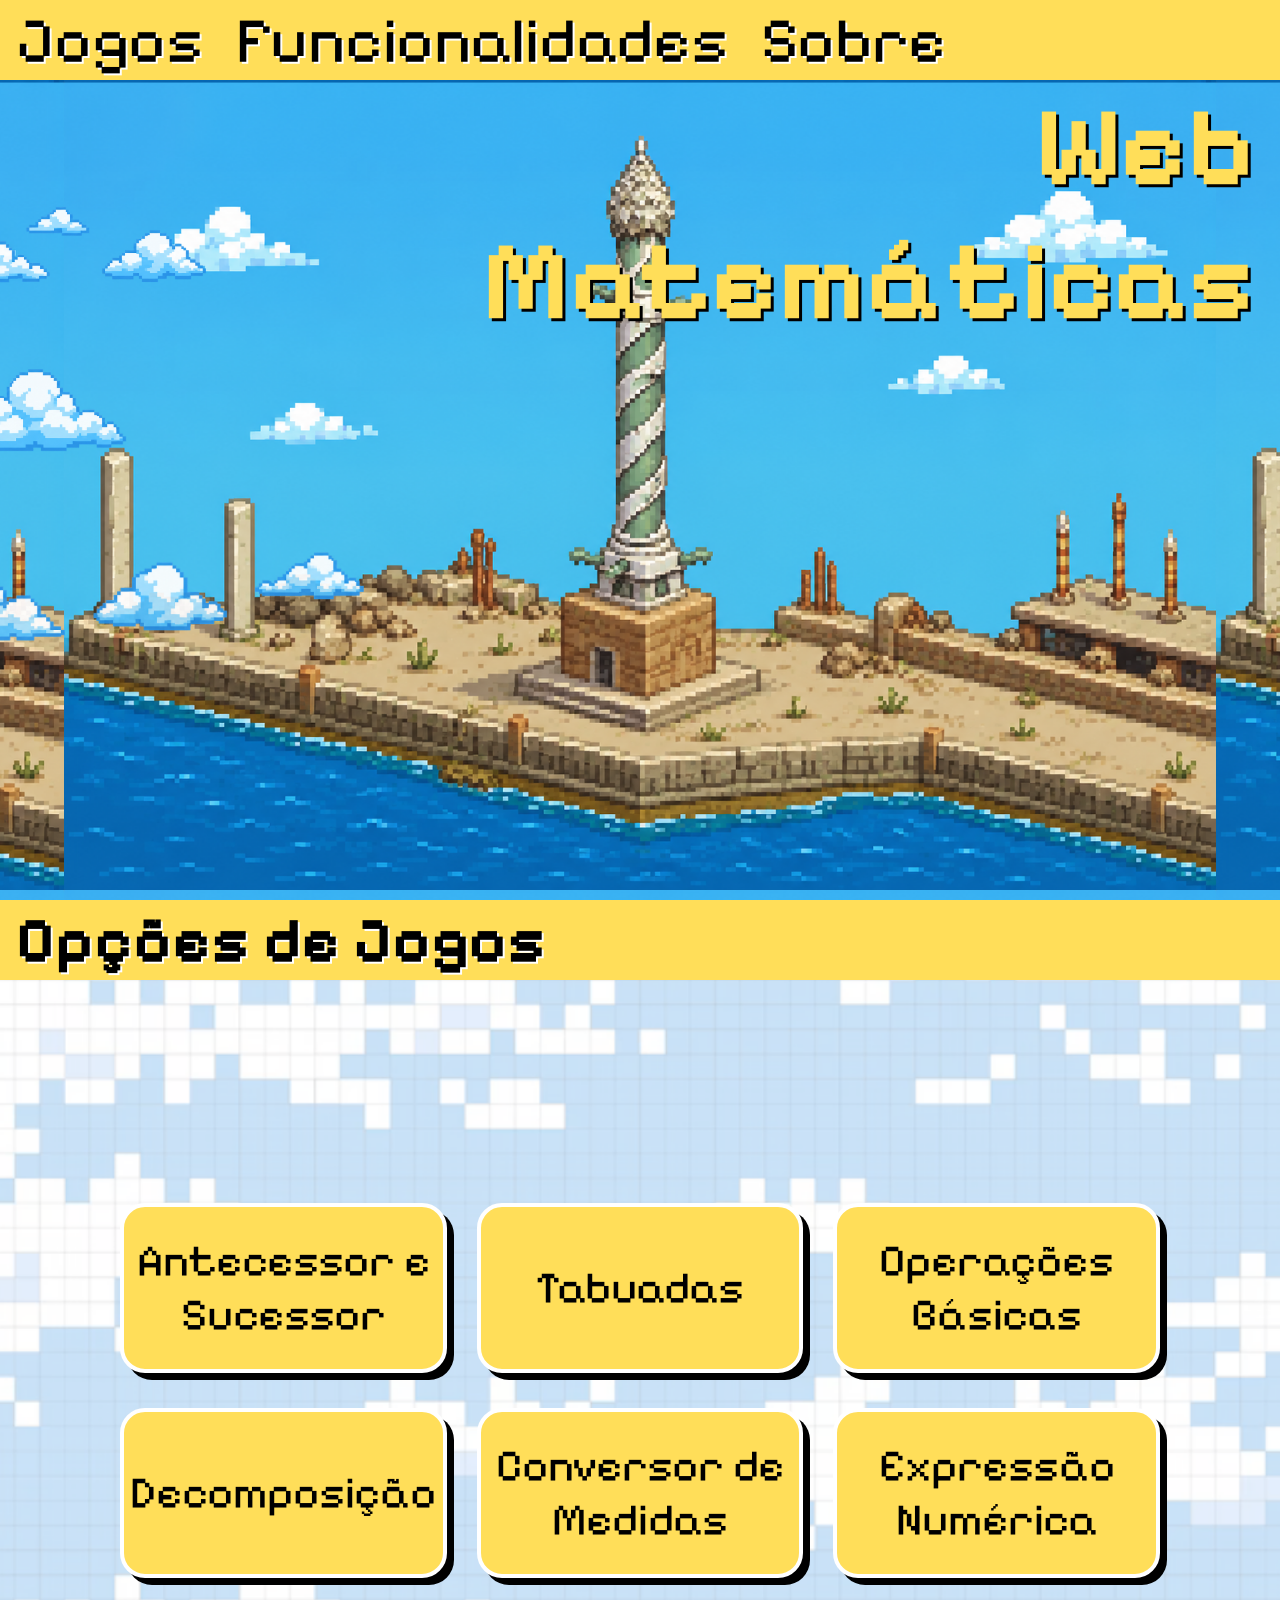
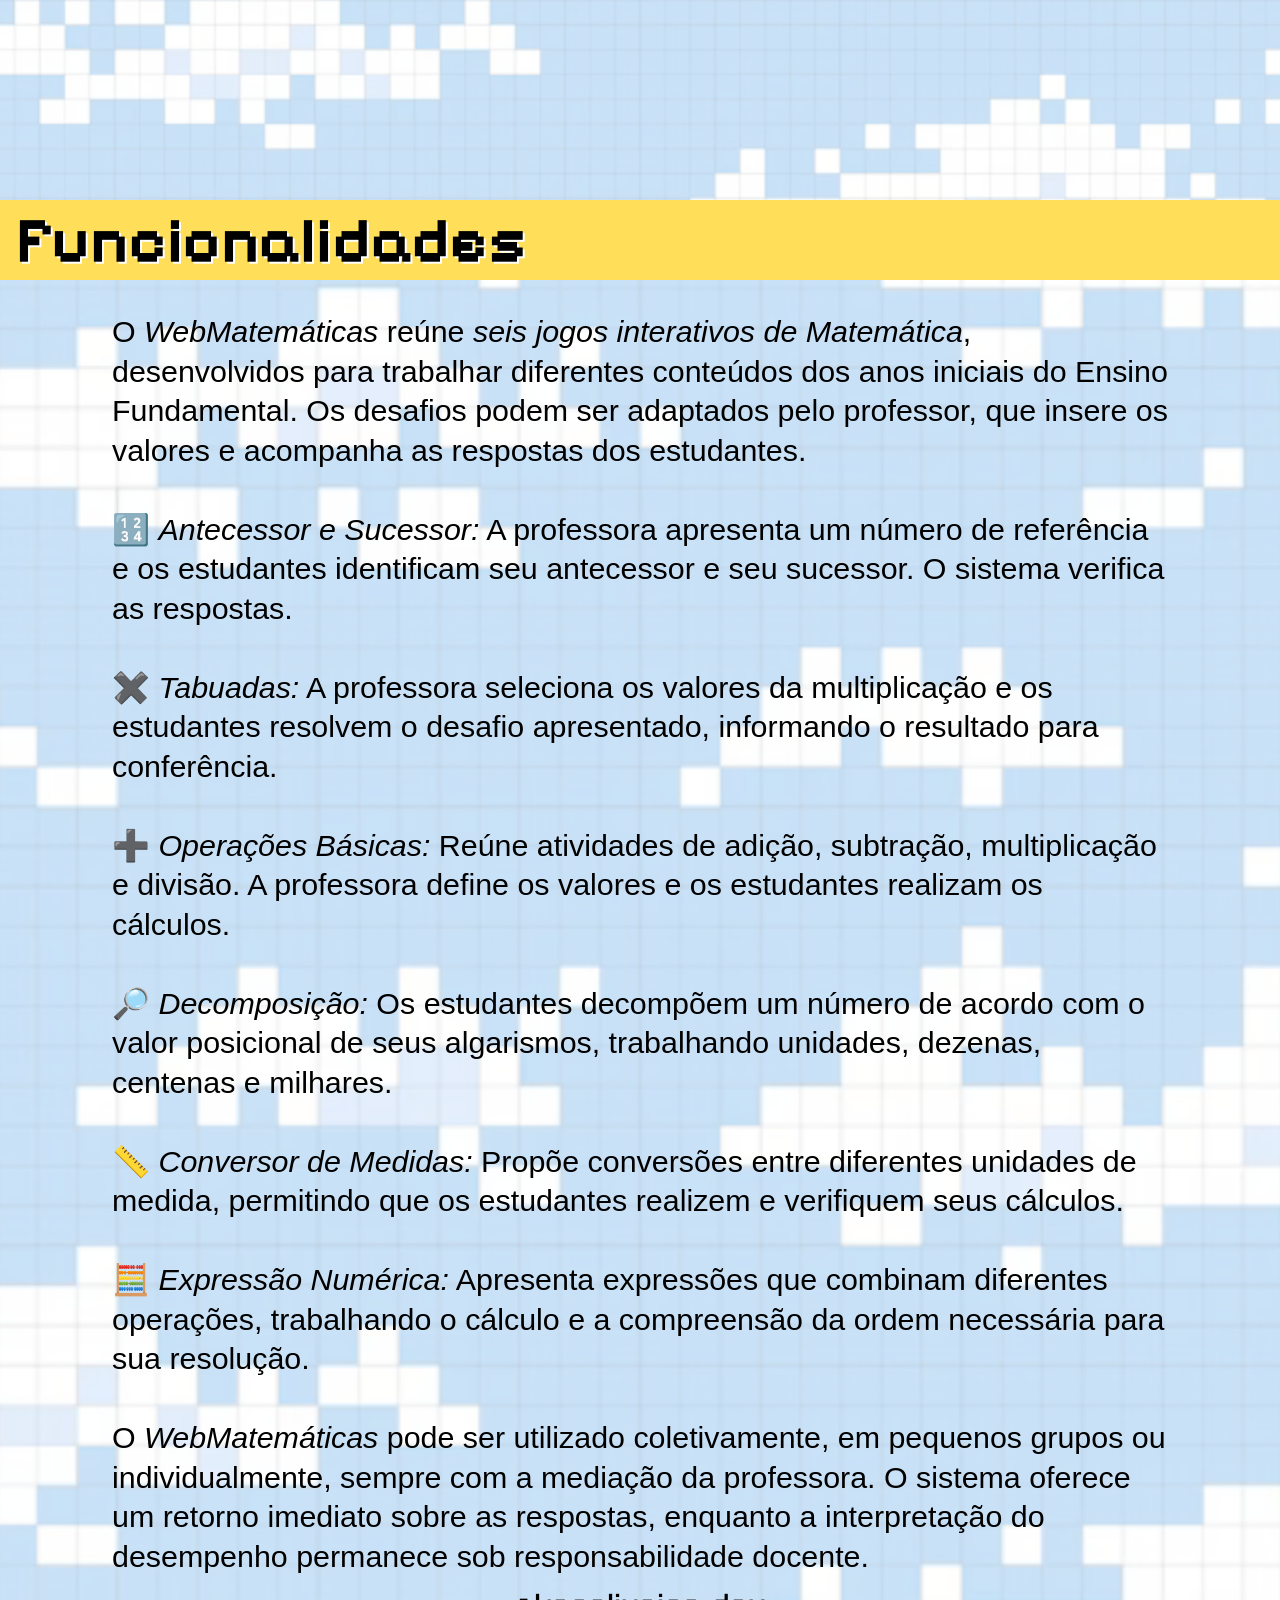
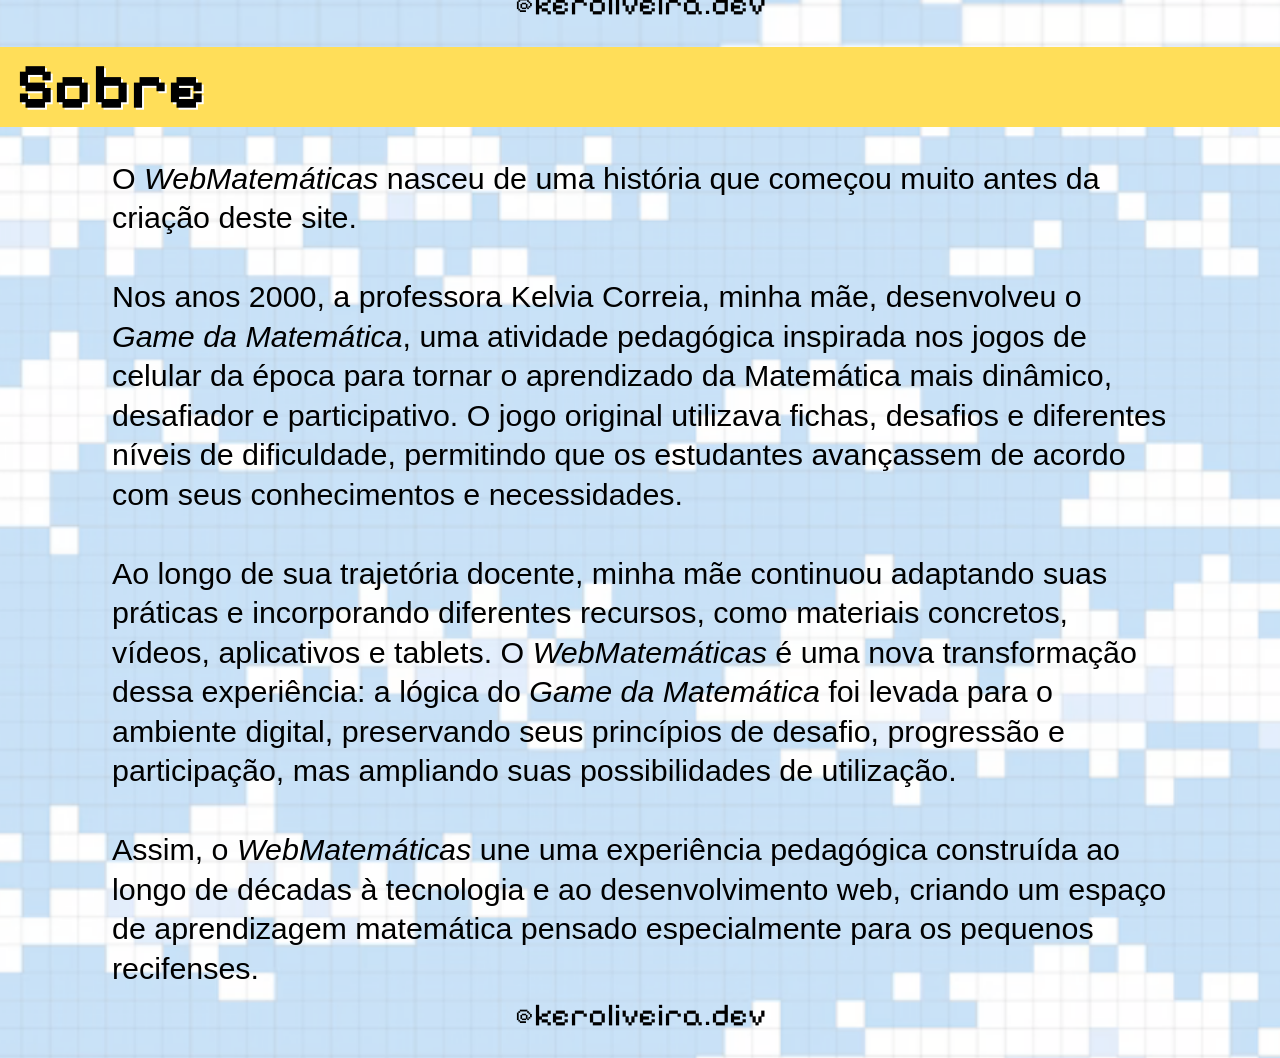
<file: index.html>
<!DOCTYPE html>
<html lang="pt-br">
<head>
    <meta charset="UTF-8">
    <meta name="viewport" content="width=device-width, initial-scale=1.0">
    <title>WebMatemáticas</title>
    <link rel="icon" type="image/png" href="decoracaogeral/webmatematicas-favicon-512.png">
    <link rel="stylesheet" href="style.css">
</head>

<body>

    <!-- ABERTURA -->
    <header class="cabecalho">
        <nav>
            <ul>
                <a href="#opcoesdejogos"> Jogos </a>
                <a href="#funcionalidades"> Funcionalidades </a>
                <a href="#sobre"> Sobre </a>
            </ul>
        </nav>
    </header>

    <section class="aberturadojogo">
        <!-- NUVENS -->
        <div class="nuvens" aria-hidden="true">
            <img class="nuvem nuvem1" src="decoracaogeral/3nuvem-pixelart.png" alt="Nuvens em pixel arte">
            <img class="nuvem nuvem2" src="decoracaogeral/2nuvem-pixelart.png" alt="Nuvens em pixel arte">
            <img class="nuvem nuvem3" src="decoracaogeral/1nuvem-pixelart.png" alt="Nuvens em pixel arte">
        </div>
        <!-- TÍTULO -->
        <h1 class="tituloprincipal"> Web<br>Matemáticas </h1>
    </section>

    <!-- OPÇÕES DE JOGOS -->
    <section
        id="opcoesdejogos" class="opcoesdejogos" >
        <h2>
            Opções de Jogos
        </h2>
        <ul class="listadejogos">

            <!-- ANTECESSOR E SUCESSOR -->
            <li><a href="indexantecessoresucessor.html" target="_blank" rel="noopener"> Antecessor e Sucessor </a></li>

            <!-- TABUADAS -->
            <li><a href="indextabuadas.html" target="_blank" rel="noopener"> Tabuadas </a></li>

            <!-- OPERAÇÕES BÁSICAS -->
            <li><a href="indexoperacoesbasicas.html" target="_blank" rel="noopener"> Operações Básicas </a></li>

            <!-- DECOMPOSIÇÃO -->
            <li><a href="indexdecomposicao.html" target="_blank" rel="noopener"> Decomposição </a></li>

            <!-- CONVERSOR DE MEDIDAS -->
            <li><a href="indexconversor.html" target="_blank" rel="noopener"> Conversor de Medidas </a></li>

            <!-- EXPRESSÃO NUMÉRICA -->
            <li><a href="indexexpressaonumerica.html" target="_blank" rel="noopener"> Expressão Numérica </a></li>
        </ul>
    </section>

    <!-- FUNCIONALIDADES -->
    <section id="funcionalidades" class="funcionalidadesdojogo">
        <h2> Funcionalidades</h2>
        <p> O <i>WebMatemáticas</i> reúne <em>seis jogos interativos de Matemática</em>, desenvolvidos para trabalhar diferentes conteúdos dos anos iniciais do Ensino Fundamental. Os desafios podem ser adaptados pelo professor, que insere os valores e acompanha as respostas dos estudantes. <br><br> 🔢 <em>Antecessor e Sucessor:</em> A professora apresenta um número de referência e os estudantes identificam seu antecessor e seu sucessor. O sistema verifica as respostas. <br><br> ✖️ <em>Tabuadas:</em> A professora seleciona os valores da multiplicação e os estudantes resolvem o desafio apresentado, informando o resultado para conferência. <br><br> ➕ <em>Operações Básicas:</em> Reúne atividades de adição, subtração, multiplicação e divisão. A professora define os valores e os estudantes realizam os cálculos. <br><br> 🔎 <em>Decomposição:</em> Os estudantes decompõem um número de acordo com o valor posicional de seus algarismos, trabalhando unidades, dezenas, centenas e milhares. <br><br> 📏 <em>Conversor de Medidas:</em> Propõe conversões entre diferentes unidades de medida, permitindo que os estudantes realizem e verifiquem seus cálculos. <br><br> 🧮 <em>Expressão Numérica:</em> Apresenta expressões que combinam diferentes operações, trabalhando o cálculo e a compreensão da ordem necessária para sua resolução. <br><br> O <i>WebMatemáticas</i> pode ser utilizado coletivamente, em pequenos grupos ou individualmente, sempre com a mediação da professora. O sistema oferece um retorno imediato sobre as respostas, enquanto a interpretação do desempenho permanece sob responsabilidade docente.</p>
        <p><small> @keroliveira.dev </small></p>
    </section>

    <!-- SOBRE -->
    <section id="sobre" class="sobreojogo">
        <h2> Sobre</h2>
        <p>O <i>WebMatemáticas</i> nasceu de uma história que começou muito antes da criação deste site. <br> <br> Nos anos 2000, a professora Kelvia Correia, minha mãe, desenvolveu o <i>Game da Matemática</i>, uma atividade pedagógica inspirada nos jogos de celular da época para tornar o aprendizado da Matemática mais dinâmico, desafiador e participativo. O jogo original utilizava fichas, desafios e diferentes níveis de dificuldade, permitindo que os estudantes avançassem de acordo com seus conhecimentos e necessidades. <br> <br> Ao longo de sua trajetória docente, minha mãe continuou adaptando suas práticas e incorporando diferentes recursos, como materiais concretos, vídeos, aplicativos e tablets. O <i>WebMatemáticas</i> é uma nova transformação dessa experiência: a lógica do <i>Game da Matemática</i> foi levada para o ambiente digital, preservando seus princípios de desafio, progressão e participação, mas ampliando suas possibilidades de utilização. <br> <br> Assim, o <i>WebMatemáticas</i> une uma experiência pedagógica construída ao longo de décadas à tecnologia e ao desenvolvimento web, criando um espaço de aprendizagem matemática pensado especialmente para os pequenos recifenses.</p>
        <p><small> @keroliveira.dev </small></p>
    </section>

</body>

</html>
</file>
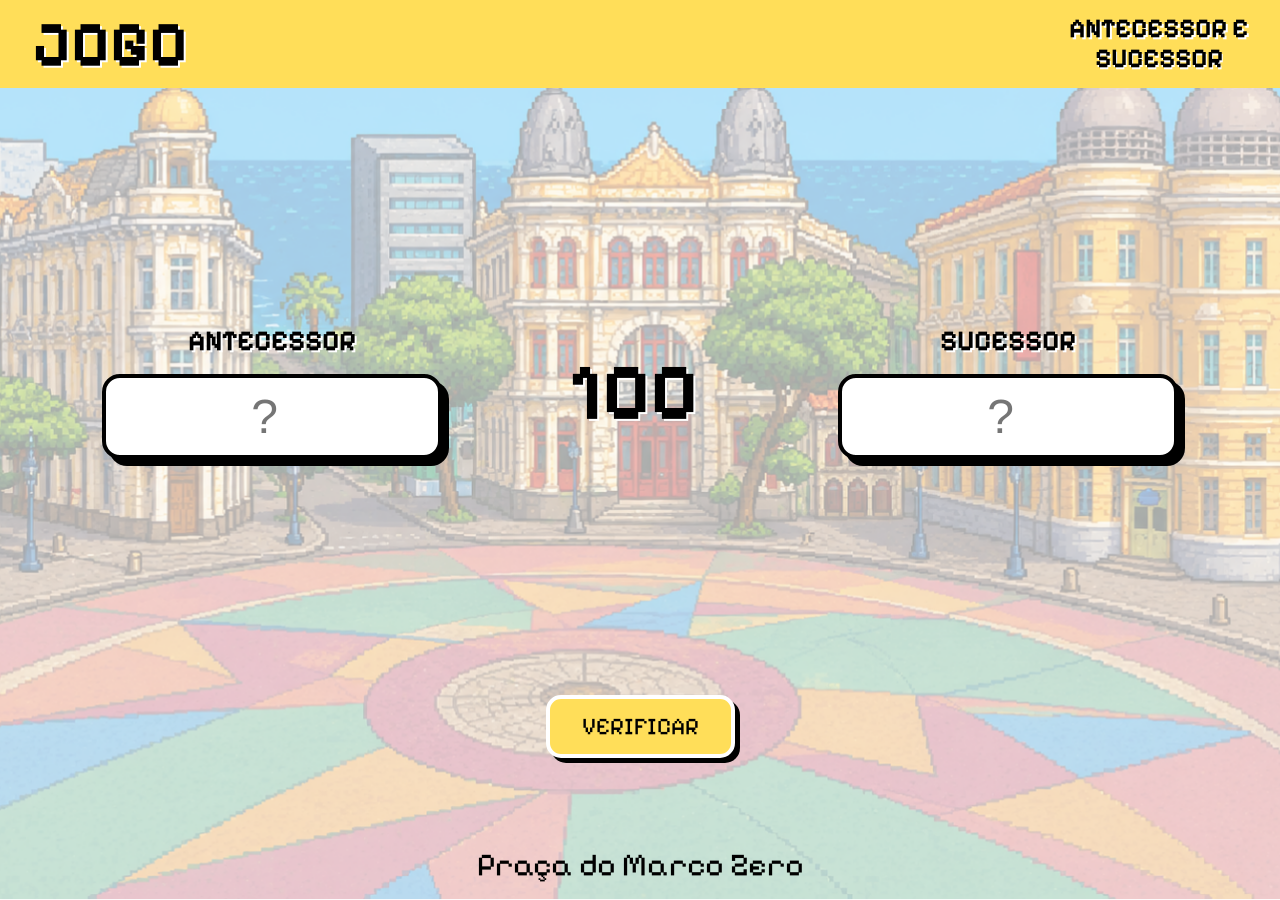
<file: indexantecessoresucessor.html>
<!DOCTYPE html>
<html lang="pt-br">
<head>
    <meta charset="UTF-8">
    <meta name="viewport" content="width=device-width, initial-scale=1.0">
    <title>Antecessor e Sucessor</title>
    <link rel="icon" type="image/png" href="decoracaogeral/webmatematicas-favicon-512.png">
    <link rel="stylesheet" href="styleantecessor.css">
</head>

<body>

    <!-- JOGO DE ANTECESSOR E SUCESSOR -->
    <main class="jogo-antecessor">
        
        <!-- CABEÇALHO -->
        <header class="cabecalho-jogo">
            <h1>JOGO</h1>
            <h2>ANTECESSOR E<br>SUCESSOR</h2>
        </header>

        <!-- ÁREA DO JOGO -->
        <section class="area-jogo">

            <!-- ANTECESSOR -->
            <div class="resposta resposta-antecessor">
                <h3>ANTECESSOR</h3>
                <input
                    type="number"
                    id="respostaAntecessor"
                    placeholder="?"
                >
            </div>

            <!-- NÚMERO CENTRAL -->
            <div class="numero-central">
                <input type="number" id="numero" value="100"></div>

            <!-- SUCESSOR -->
            <div class="resposta resposta-sucessor"><h3>SUCESSOR</h3><input type="number" id="respostaSucessor" placeholder="?"></div>
        </section>

        <!-- BOTÃO DA PROFESSORA -->
        <button id="verificar">VERIFICAR</button>

        <!-- RESULTADO -->
        <p id="resultado"></p>

        <!-- RODAPÉ -->
        <p class="marcozero">Praça do Marco Zero</p>

    </main>

    <script src="antecessor.js"></script>

</body>

</html>
</file>
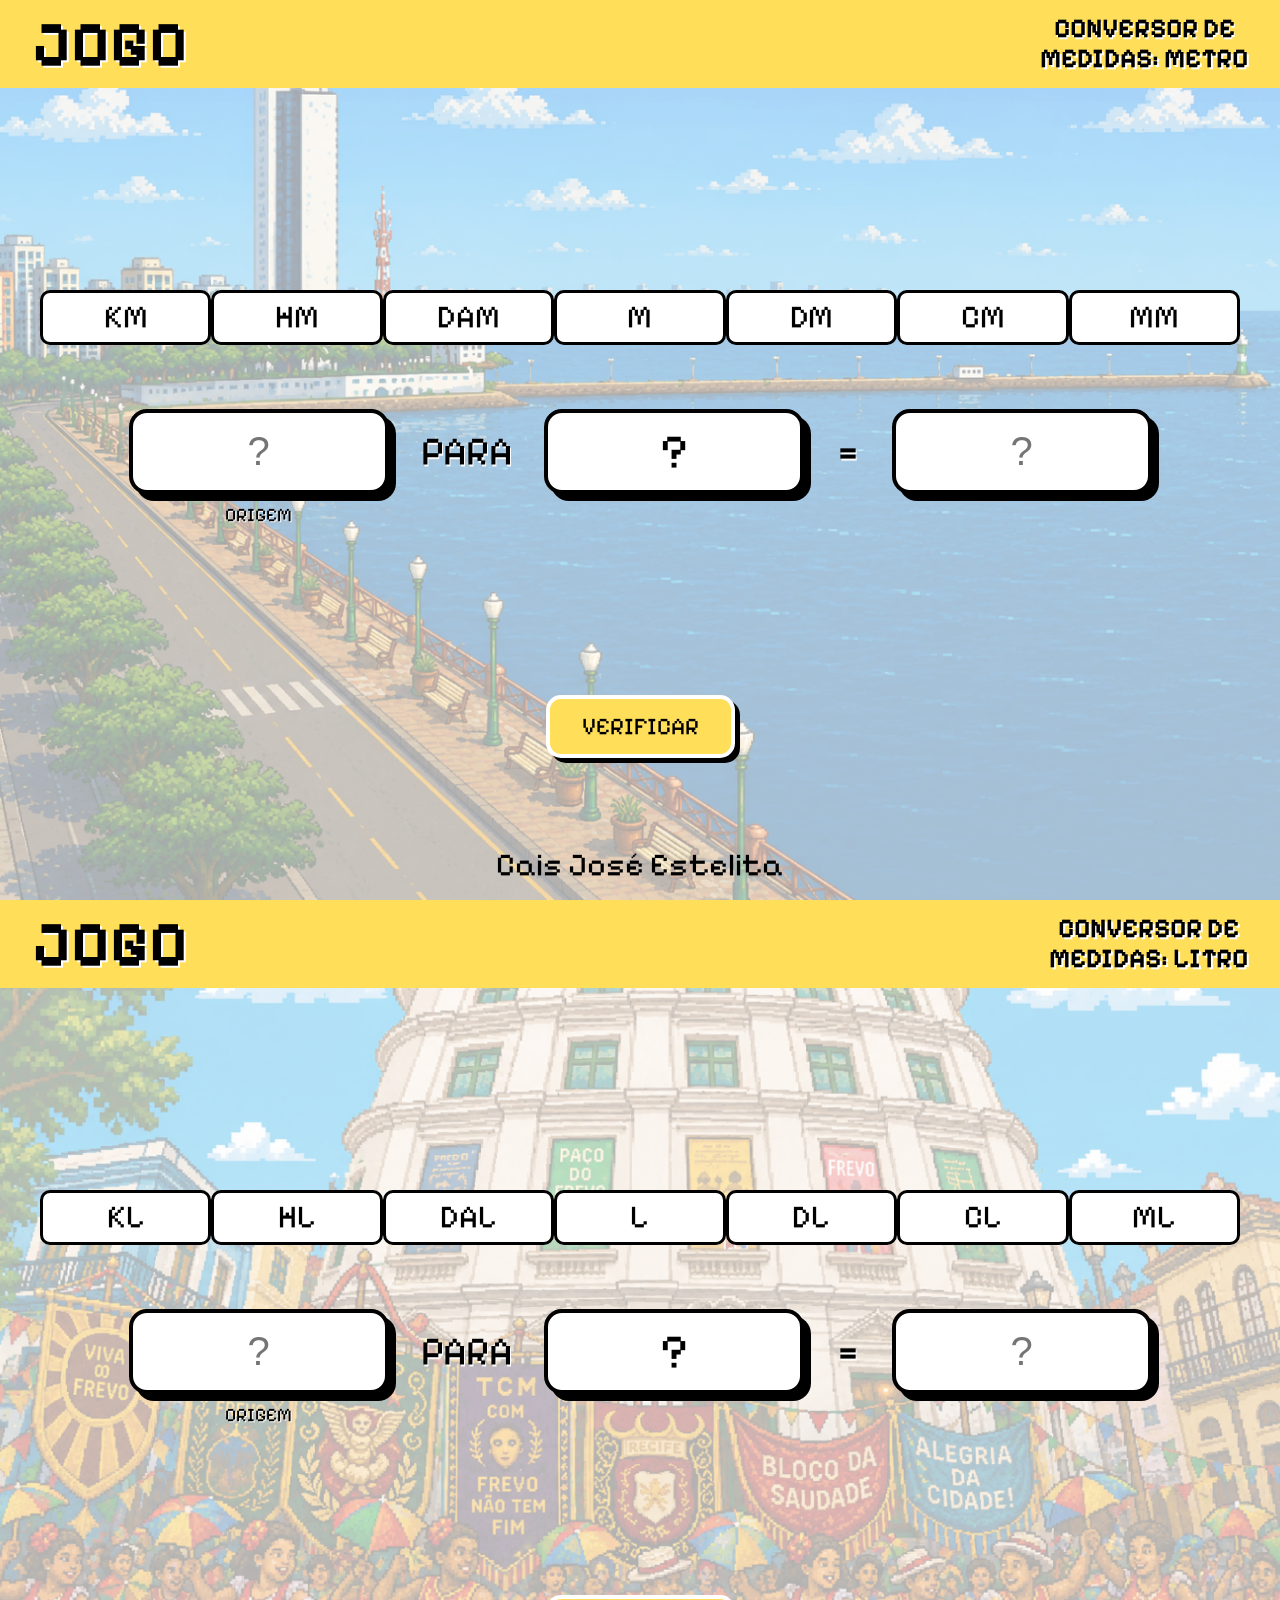
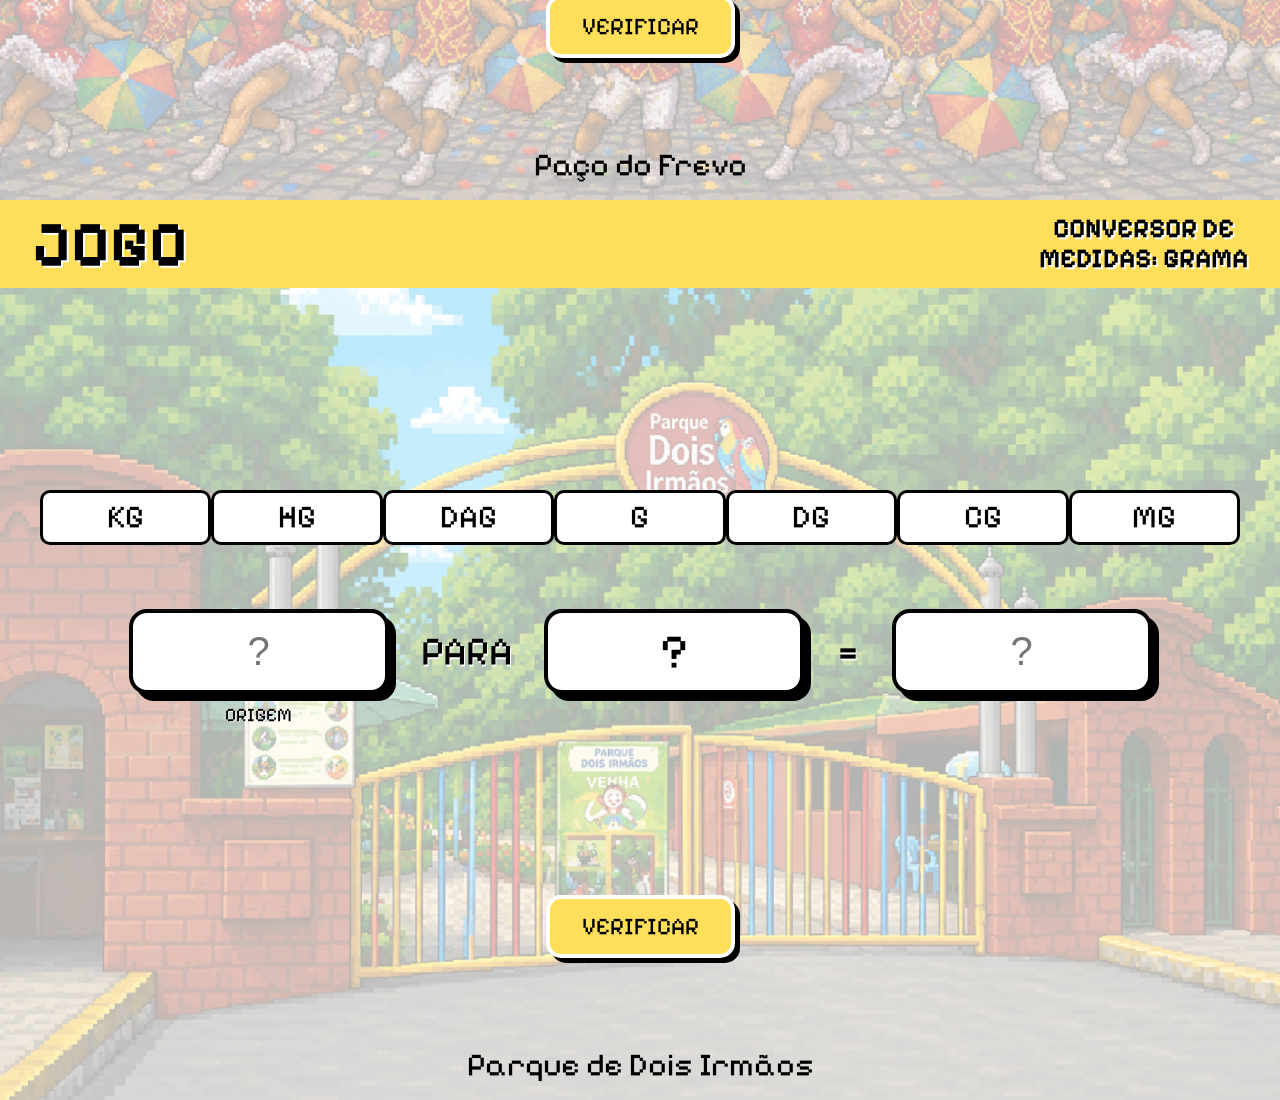
<file: indexconversor.html>
<!DOCTYPE html>
<html lang="pt-br">
<head>
    <meta charset="UTF-8">
    <meta name="viewport" content="width=device-width, initial-scale=1.0">
    <title>Conversor de Medidas</title>
    <link rel="icon" type="image/png" href="decoracaogeral/webmatematicas-favicon-512.png">
    <link rel="stylesheet" href="styleconversor.css">
</head>

<body>
    <!-- CONVERSOR DE METRO -->

    <section class="conversor conversor-metro"
             data-tipo="metro">

        <!-- CABEÇALHO -->
        <header class="cabecalho-jogo">
            <h1>JOGO</h1>
            <h2> CONVERSOR DE<br> MEDIDAS: METRO </h2>
        </header>

        <!-- ÁREA DO JOGO -->
        <main class="area-jogo">

            <!-- ESCALA -->
            <div class="escala">
                <button class="unidade" data-fator="1000"> KM </button>
                <button class="unidade" data-fator="100"> HM </button>
                <button class="unidade" data-fator="10"> DAM </button>
                <button class="unidade" data-fator="1"> M </button>
                <button class="unidade" data-fator="0.1"> DM </button>
                <button class="unidade" data-fator="0.01"> CM </button>
                <button class="unidade" data-fator="0.001"> MM </button>
            </div>

            <!-- CONVERSÃO -->
            <div class="linha-conversao">

                <!-- VALOR DA PROFESSORA -->
                <div class="campo-medida">
                    <input type="text" class="valor-inicial" placeholder="?" autocomplete="off" >
                    <span class="unidade-origem"> ORIGEM </span>
                </div>

                <span class="texto-para"> PARA </span>

                <!-- UNIDADE DE DESTINO -->
                <div class="campo-destino"><span class="destino-escolhido"> ? </span>
                </div>
                <span class="igual"> = </span>

                <!-- RESPOSTA DO ALUNO -->
                <div class="campo-medida"><input type="text" class="resposta-aluno" placeholder="?" autocomplete="off">
                </div>

            </div>

        </main>

        <!-- BOTÃO VERIFICAR -->
        <button class="verificar"> VERIFICAR </button>

        <!-- RESULTADO -->
        <p class="resultado"></p>

        <!-- LOCAL -->
        <p class="local"> Cais José Estelita </p>

    </section>

    <!-- CONVERSOR DE LITRO -->
    <section class="conversor conversor-litro" data-tipo="litro">

        <!-- CABEÇALHO -->
        <header class="cabecalho-jogo">
            <h1>JOGO</h1>
            <h2> CONVERSOR DE<br> MEDIDAS: LITRO </h2>
        </header>

        <main class="area-jogo">

            <!-- ESCALA -->
            <div class="escala">
                <button class="unidade" data-fator="1000"> KL </button>
                <button class="unidade" data-fator="100"> HL </button>
                <button class="unidade" data-fator="10"> DAL </button>
                <button class="unidade" data-fator="1"> L </button>
                <button class="unidade" data-fator="0.1"> DL </button>
                <button class="unidade" data-fator="0.01"> CL </button>
                <button class="unidade" data-fator="0.001"> ML </button>
            </div>

            <!-- CONVERSÃO -->
            <div class="linha-conversao">

                <div class="campo-medida">
                    <input type="text" class="valor-inicial" placeholder="?" autocomplete="off">
                    <span class="unidade-origem"> ORIGEM </span>
                </div>

                <span class="texto-para"> PARA </span>
                <div class="campo-destino"><span class="destino-escolhido"> ? </span></div>
                <span class="igual"> = </span>
                <div class="campo-medida"><input type="text" class="resposta-aluno" placeholder="?" autocomplete="off"></div>
            </div>

        </main>

        <button class="verificar"> VERIFICAR </button>

        <p class="resultado"></p>
        <p class="local"> Paço do Frevo </p>

    </section>

    <!-- CONVERSOR DE GRAMA -->
    <section class="conversor conversor-grama" data-tipo="grama">

        <!-- CABEÇALHO -->
        <header class="cabecalho-jogo">
            <h1>JOGO</h1>
            <h2> CONVERSOR DE <br> MEDIDAS: GRAMA
            </h2>
        </header>

        <main class="area-jogo">

            <!-- ESCALA -->
            <div class="escala">
                <button class="unidade" data-fator="1000"> KG </button>
                <button class="unidade" data-fator="100"> HG </button>
                <button class="unidade" data-fator="10"> DAG </button>
                <button class="unidade" data-fator="1"> G </button>
                <button class="unidade" data-fator="0.1"> DG </button>
                <button class="unidade" data-fator="0.01"> CG </button>
                <button class="unidade" data-fator="0.001"> MG </button>
            </div>

            <!-- CONVERSÃO -->
            <div class="linha-conversao">

                <div class="campo-medida">
                    <input type="text" class="valor-inicial" placeholder="?" autocomplete="off" >
                    <span class="unidade-origem"> ORIGEM </span>
                </div>
                <span class="texto-para"> PARA </span>
                <div class="campo-destino"><span class="destino-escolhido"> ? </span></div>
                <span class="igual"> = </span>
                <div class="campo-medida"><input type="text" class="resposta-aluno" placeholder="?" autocomplete="off"></div>

            </div>

        </main>

        <button class="verificar"> VERIFICAR </button>
        <p class="resultado"></p>
        <p class="local"> Parque de Dois Irmãos </p>

    </section>

    <script src="conversordemedidas.js"></script>

</body>

</html>
</file>
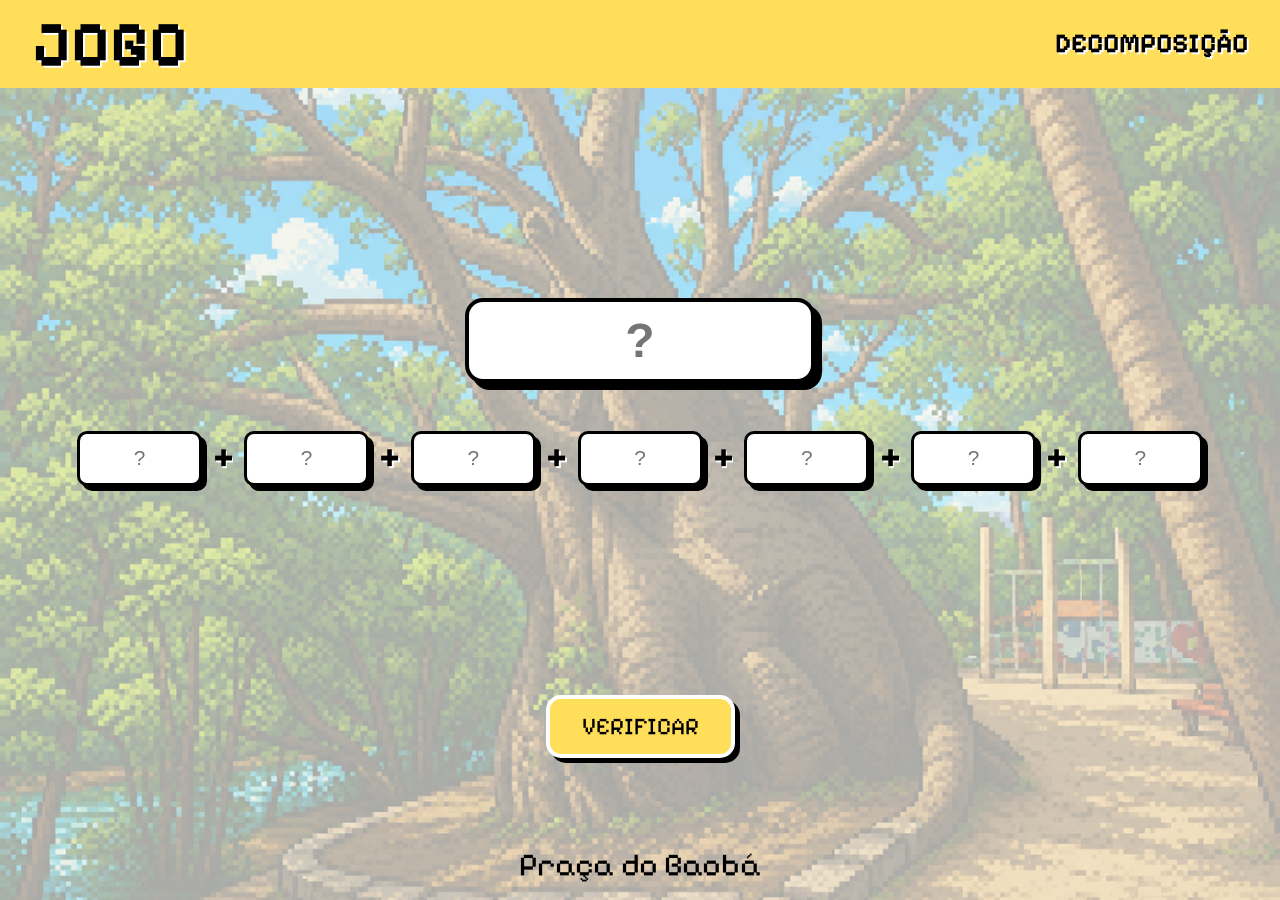
<file: indexdecomposicao.html>
<!DOCTYPE html>
<html lang="pt-br">
<head>
    <meta charset="UTF-8">
    <meta name="viewport" content="width=device-width, initial-scale=1.0">
    <title>Decomposição</title>
    <link rel="icon" type="image/png" href="decoracaogeral/webmatematicas-favicon-512.png">
    <link rel="stylesheet" href="styledecomposicao.css">
</head>

<body>

    <!-- JOGO DE DECOMPOSIÇÃO -->
    <main class="jogo-decomposicao">

        <!-- CABEÇALHO -->
        <header class="cabecalho-jogo">
            <h1>JOGO</h1>
            <h2>DECOMPOSIÇÃO</h2>
        </header>

        <!-- ÁREA DO JOGO -->
        <section class="area-jogo">

            <!-- NÚMERO ESCOLHIDO PELA PROFESSORA -->
            <div class="numero-central">
                <input
                    type="number"
                    id="numero"
                    min="0"
                    max="9999999"
                    step="1"
                    placeholder="?"
                    autocomplete="off"
                    aria-label="Número para decompor"
                >
            </div>

            <!-- DECOMPOSIÇÃO NUMÉRICA -->
            <div class="decomposicao">

                <!-- UNIDADE DE MILHÃO -->
                <input
                    type="number"
                    class="resposta"
                    placeholder="?"
                    step="1"
                    autocomplete="off"
                    aria-label="Unidade de milhão"
                >

                <span class="sinal">+</span>

                <!-- CENTENA DE MILHAR -->
                <input
                    type="number"
                    class="resposta"
                    placeholder="?"
                    step="1"
                    autocomplete="off"
                    aria-label="Centena de milhar"
                >

                <span class="sinal">+</span>

                <!-- DEZENA DE MILHAR -->
                <input
                    type="number"
                    class="resposta"
                    placeholder="?"
                    step="1"
                    autocomplete="off"
                    aria-label="Dezena de milhar"
                >

                <span class="sinal">+</span>

                <!-- UNIDADE DE MILHAR -->
                <input
                    type="number"
                    class="resposta"
                    placeholder="?"
                    step="1"
                    autocomplete="off"
                    aria-label="Unidade de milhar"
                >

                <span class="sinal">+</span>

                <!-- CENTENA -->
                <input
                    type="number"
                    class="resposta"
                    placeholder="?"
                    step="1"
                    autocomplete="off"
                    aria-label="Centena"
                >

                <span class="sinal">+</span>

                <!-- DEZENA -->
                <input
                    type="number"
                    class="resposta"
                    placeholder="?"
                    step="1"
                    autocomplete="off"
                    aria-label="Dezena"
                >

                <span class="sinal">+</span>

                <!-- UNIDADE -->
                <input
                    type="number"
                    class="resposta"
                    placeholder="?"
                    step="1"
                    autocomplete="off"
                    aria-label="Unidade"
                >

            </div>

        </section>

        <!-- BOTÃO VERIFICAR -->
        <button id="verificar" type="button">
            VERIFICAR
        </button>

        <!-- RESULTADO -->
        <p id="resultado" aria-live="polite"></p>

        <!-- LOCAL -->
        <p class="local">Praça do Baobá</p>

    </main>

    <!-- JAVASCRIPT -->
    <script src="decomposicao.js"></script>

</body>

</html>
</file>
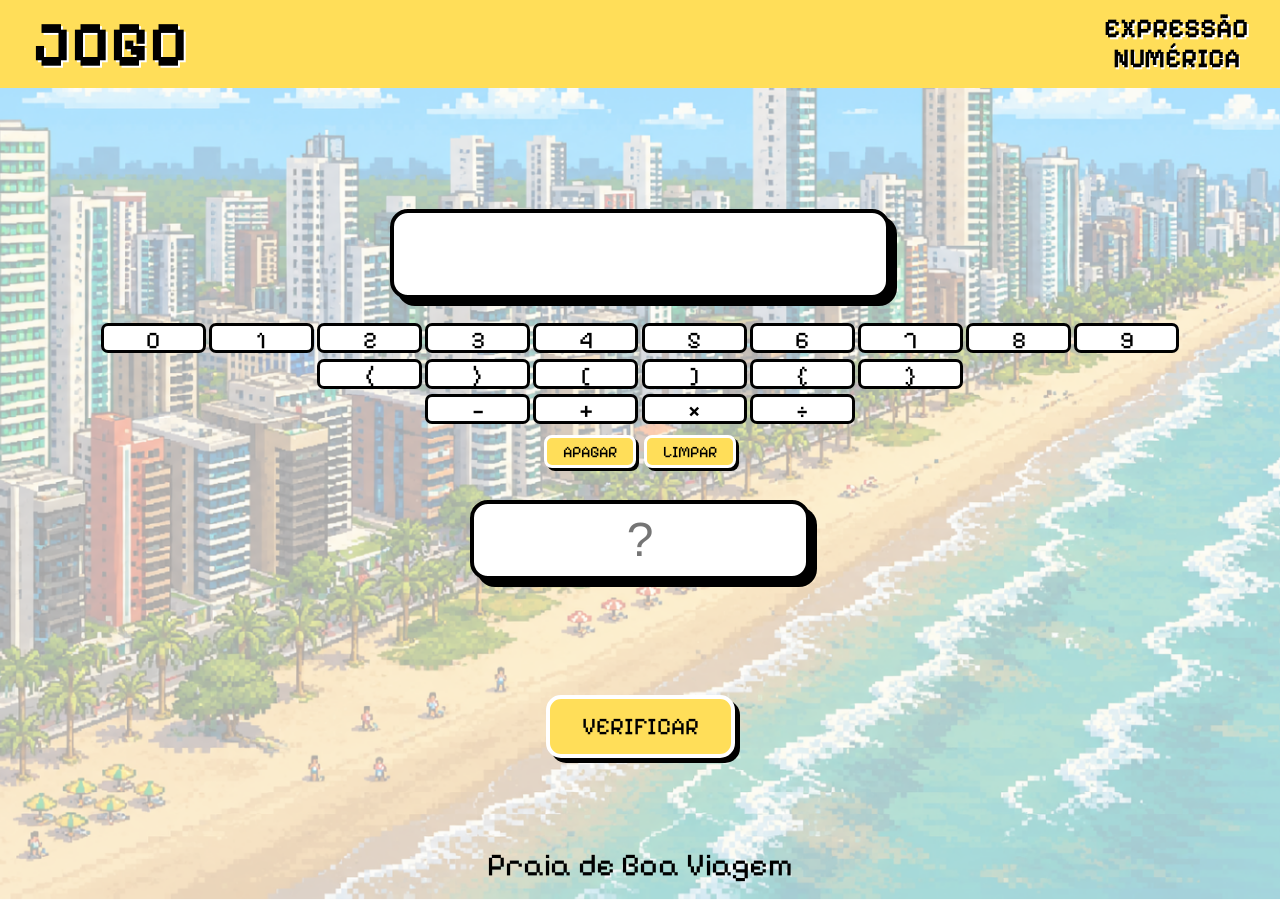
<file: indexexpressaonumerica.html>
<!DOCTYPE html>
<html lang="pt-br">
<head>
    <meta charset="UTF-8">
    <meta name="viewport" content="width=device-width, initial-scale=1.0">
    <title>Expressão Numérica</title>
    <link rel="icon" type="image/png" href="decoracaogeral/webmatematicas-favicon-512.png">
    <link rel="stylesheet" href="styleexpressao.css">
</head>

<body>
    <!-- JOGO DE EXPRESSÃO NUMÉRICA -->

    <main class="jogo-expressao">

        <!-- CABEÇALHO -->
        <header class="cabecalho-jogo">
            <h1>JOGO</h1>
            <h2> EXPRESSÃO <br> NUMÉRICA </h2>
        </header>

        <!-- ÁREA DO JOGO -->
        <section class="area-jogo">

            <!-- EXPRESSÃO MONTADA PELA PROFESSORA -->
            <div class="expressao-container">
                <div id="expressao" class="expressao">
                    <!-- A expressão está aqui -->
                </div>
            </div>

            <!-- TECLADO DIGITAL -->
            <div class="teclado">

                <!-- NÚMEROS -->
                <div class="linha-teclado linha-numeros">
                    <button
                        class="tecla numero"
                        data-valor="0"
                    >
                        0
                    </button>

                    <button
                        class="tecla numero"
                        data-valor="1"
                    >
                        1
                    </button>

                    <button
                        class="tecla numero"
                        data-valor="2"
                    >
                        2
                    </button>

                    <button
                        class="tecla numero"
                        data-valor="3"
                    >
                        3
                    </button>

                    <button
                        class="tecla numero"
                        data-valor="4"
                    >
                        4
                    </button>

                    <button
                        class="tecla numero"
                        data-valor="5"
                    >
                        5
                    </button>

                    <button
                        class="tecla numero"
                        data-valor="6"
                    >
                        6
                    </button>

                    <button
                        class="tecla numero"
                        data-valor="7"
                    >
                        7
                    </button>

                    <button
                        class="tecla numero"
                        data-valor="8"
                    >
                        8
                    </button>

                    <button
                        class="tecla numero"
                        data-valor="9"
                    >
                        9
                    </button>

                </div>


                <!-- =================================================
                     PARÊNTESES, COLCHETES E CHAVES
                ================================================== -->

                <div class="linha-teclado linha-simbolos">

                    <button
                        class="tecla simbolo"
                        data-valor="("
                    >
                        (
                    </button>

                    <button
                        class="tecla simbolo"
                        data-valor=")"
                    >
                        )
                    </button>

                    <button
                        class="tecla simbolo"
                        data-valor="["
                    >
                        [
                    </button>

                    <button
                        class="tecla simbolo"
                        data-valor="]"
                    >
                        ]
                    </button>

                    <button
                        class="tecla simbolo"
                        data-valor="{"
                    >
                        {
                    </button>

                    <button
                        class="tecla simbolo"
                        data-valor="}"
                    >
                        }
                    </button>

                </div>


                <!-- =================================================
                     OPERADORES
                ================================================== -->

                <div class="linha-teclado linha-operacoes">

                    <button
                        class="tecla operador"
                        data-valor="-"
                    >
                        −
                    </button>

                    <button
                        class="tecla operador"
                        data-valor="+"
                    >
                        +
                    </button>

                    <button
                        class="tecla operador"
                        data-valor="*"
                    >
                        ×
                    </button>

                    <button
                        class="tecla operador"
                        data-valor="/"
                    >
                        ÷
                    </button>

                </div>


                <!-- =================================================
                     CONTROLES DO TECLADO
                ================================================== -->

                <div class="controles-teclado">

                    <button
                        id="apagar"
                        class="controle"
                    >
                        APAGAR
                    </button>

                    <button
                        id="limpar"
                        class="controle"
                    >
                        LIMPAR
                    </button>

                </div>


            </div>


            <!-- =================================================
                 RESPOSTA DO ALUNO
            ================================================== -->

            <div class="resposta-container">

                <input
                    type="text"
                    id="respostaAluno"
                    placeholder="?"
                    autocomplete="off"
                >

            </div>


        </section>


        <!-- =================================================
             BOTÃO VERIFICAR
        ================================================== -->

        <button id="verificar">
            VERIFICAR
        </button>


        <!-- =================================================
             RESULTADO
        ================================================== -->

        <p id="resultado"></p>


        <!-- =================================================
             LOCAL
        ================================================== -->

        <p class="local">
            Praia de Boa Viagem
        </p>


    </main>


    <!-- =====================================================
         JAVASCRIPT
    ====================================================== -->

    <script src="expressaonumerica.js"></script>

</body>

</html>
</file>
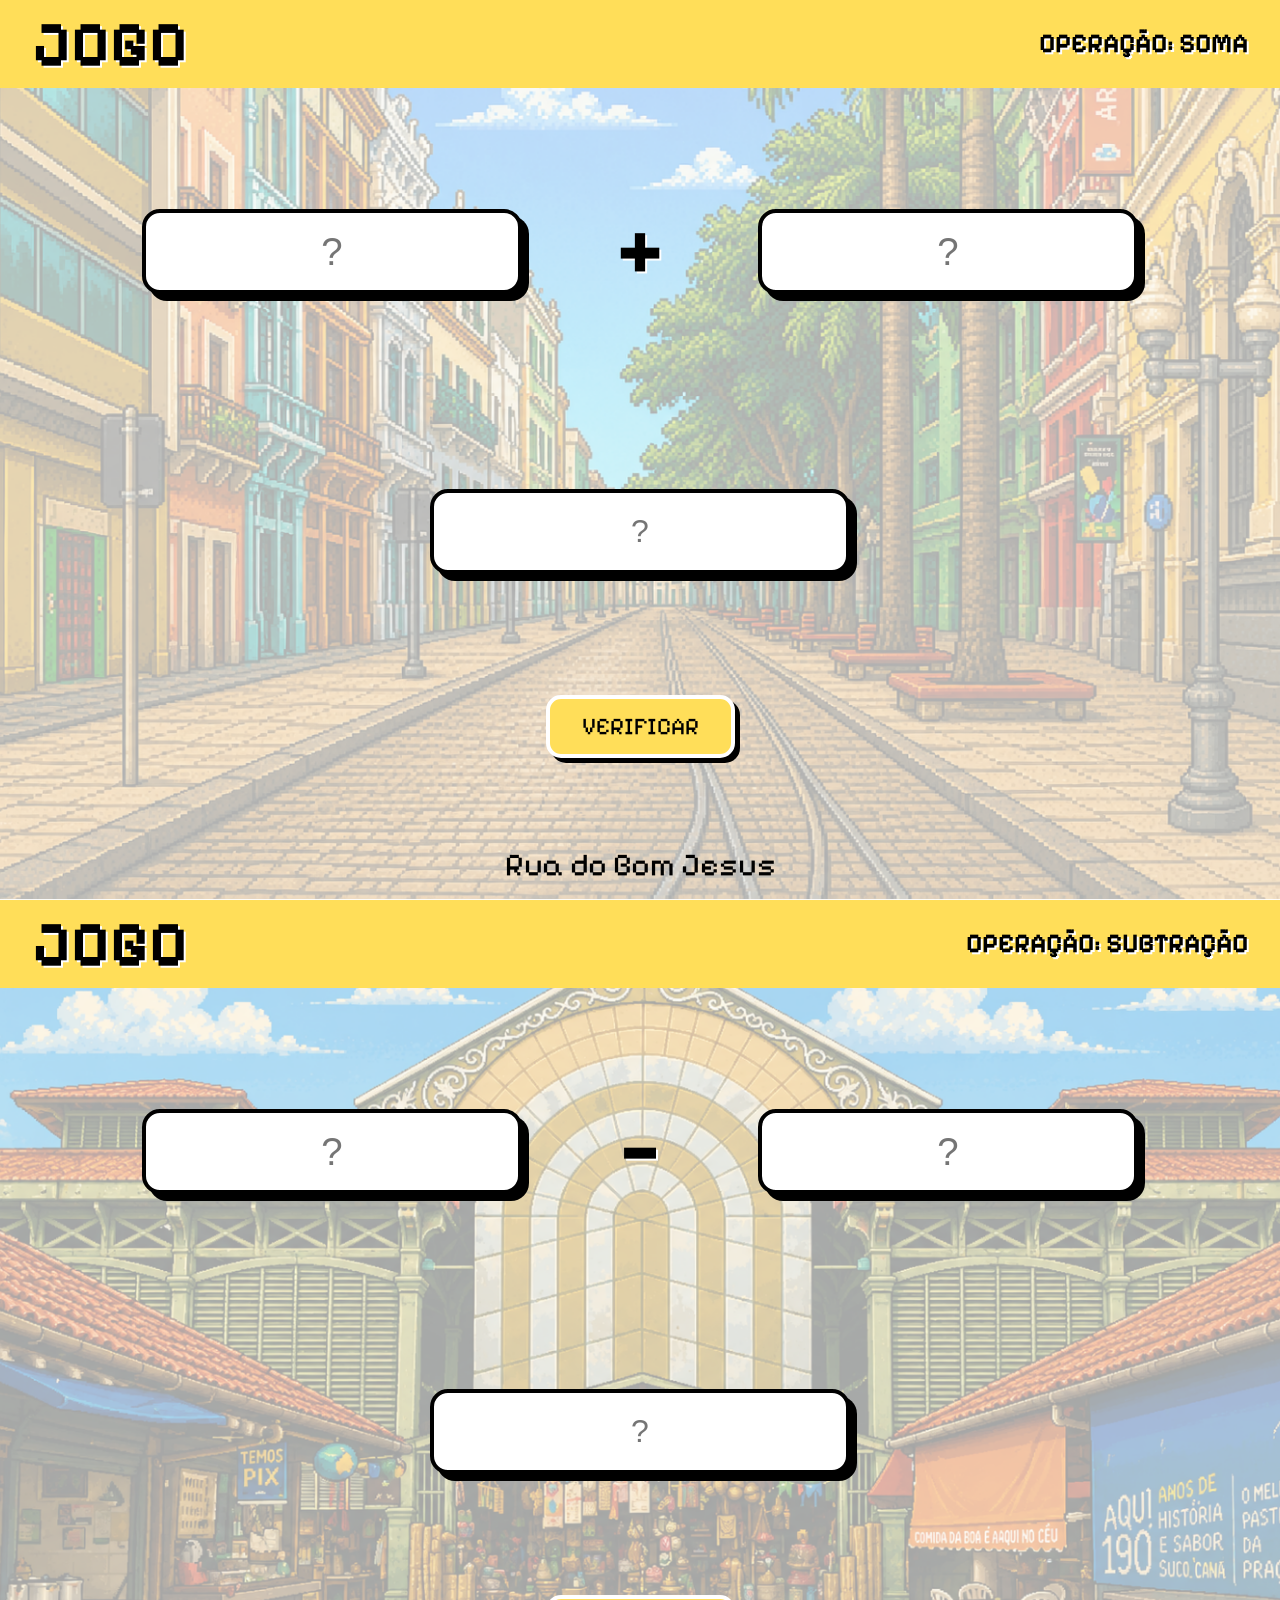
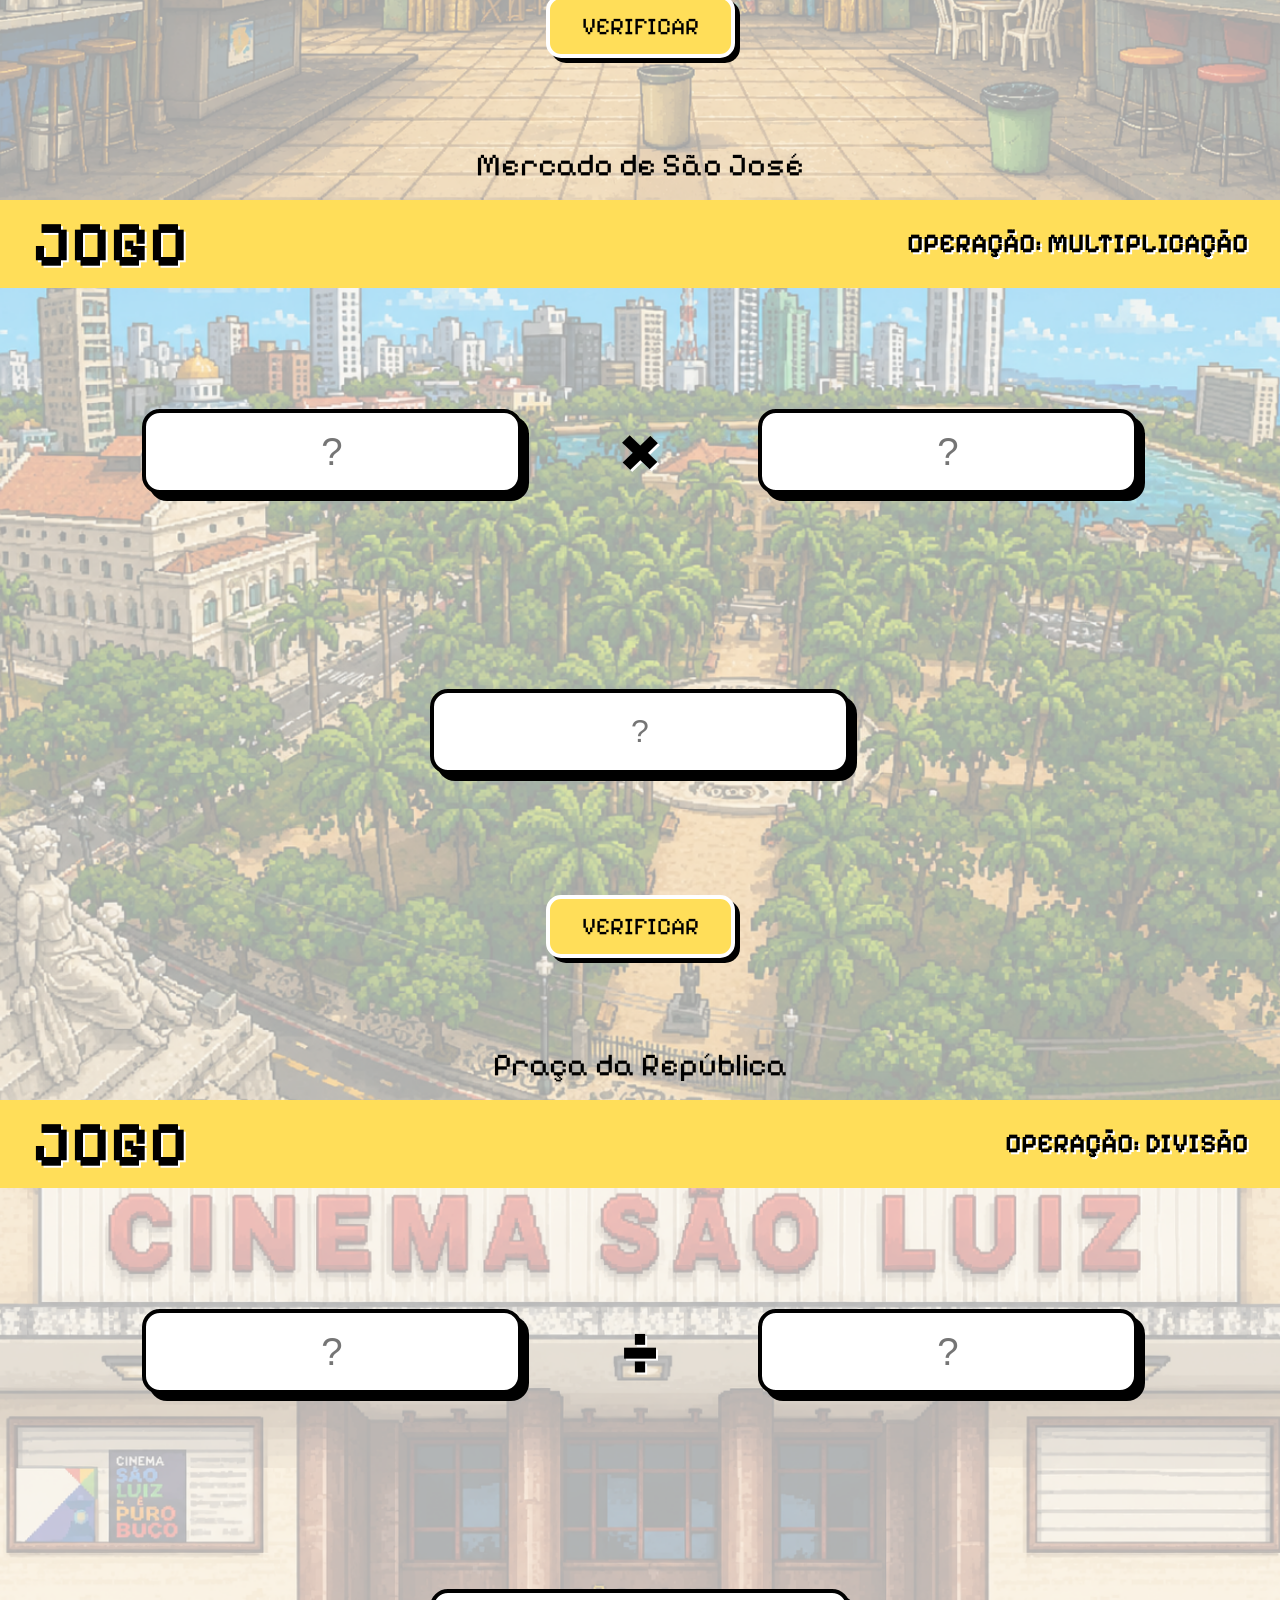
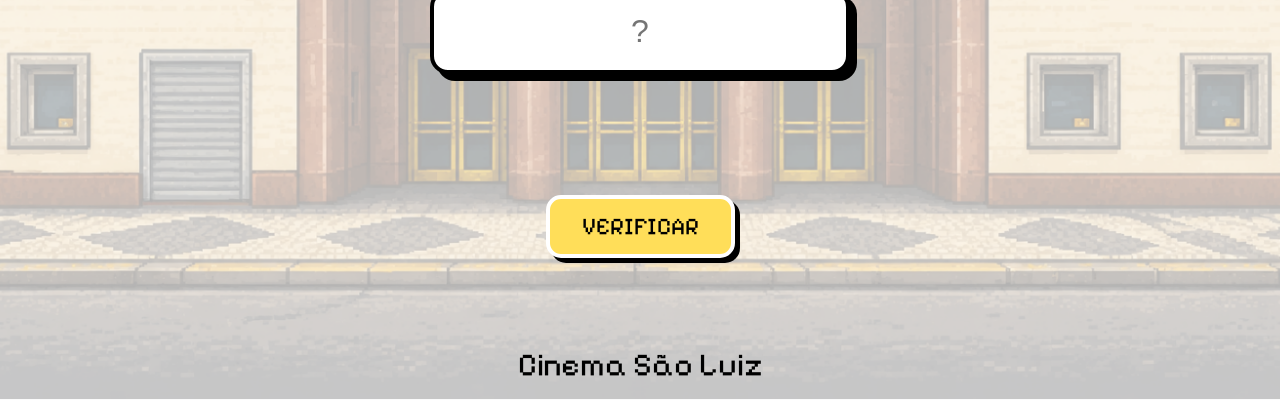
<file: indexoperacoesbasicas.html>
<!DOCTYPE html>
<html lang="pt-br">
<head>
    <meta charset="UTF-8">
    <meta name="viewport" content="width=device-width, initial-scale=1.0">
    <title>Operações Básicas</title>
    <link rel="icon" type="image/png" href="decoracaogeral/webmatematicas-favicon-512.png">
    <link rel="stylesheet" href="styleoperacoesbasicas.css">
</head>

<body>

    <!-- JOGO: SOMA -->
    <section class="operacao-jogo operacao-soma" data-operacao="soma">

        <header class="cabecalho-jogo">
            <h1>JOGO</h1>
            <h2>OPERAÇÃO: SOMA</h2>
        </header>

        <div class="area-jogo">

            <div class="numero">
                <input
                    type="number"
                    class="primeiro-numero"
                    min="0"
                    max="9999999"
                    step="1"
                    placeholder="?"
                    autocomplete="off"
                    aria-label="Primeiro número da soma"
                >
            </div>

            <div class="simbolo" aria-hidden="true">+</div>

            <div class="numero">
                <input
                    type="number"
                    class="segundo-numero"
                    min="0"
                    max="9999999"
                    step="1"
                    placeholder="?"
                    autocomplete="off"
                    aria-label="Segundo número da soma"
                >
            </div>

            <div class="resposta">
                <input
                    type="number"
                    class="resposta-aluno"
                    step="1"
                    placeholder="?"
                    autocomplete="off"
                    aria-label="Resposta da soma"
                >
            </div>

        </div>

        <button class="verificar" type="button">VERIFICAR</button>

        <p class="mensagem" aria-live="polite"></p>

        <p class="local">Rua do Bom Jesus</p>

    </section>

    <!-- JOGO: SUBTRAÇÃO -->
    <section class="operacao-jogo operacao-subtracao" data-operacao="subtracao">

        <header class="cabecalho-jogo">
            <h1>JOGO</h1>
            <h2>OPERAÇÃO: SUBTRAÇÃO</h2>
        </header>

        <div class="area-jogo">

            <div class="numero">
                <input
                    type="number"
                    class="primeiro-numero"
                    min="0"
                    max="9999999"
                    step="1"
                    placeholder="?"
                    autocomplete="off"
                    aria-label="Primeiro número da subtração"
                >
            </div>

            <div class="simbolo" aria-hidden="true">−</div>

            <div class="numero">
                <input
                    type="number"
                    class="segundo-numero"
                    min="0"
                    max="9999999"
                    step="1"
                    placeholder="?"
                    autocomplete="off"
                    aria-label="Segundo número da subtração"
                >
            </div>

            <div class="resposta">
                <input
                    type="number"
                    class="resposta-aluno"
                    step="1"
                    placeholder="?"
                    autocomplete="off"
                    aria-label="Resposta da subtração"
                >
            </div>

        </div>

        <button class="verificar" type="button">VERIFICAR</button>

        <p class="mensagem" aria-live="polite"></p>

        <p class="local">Mercado de São José</p>

    </section>

    <!-- JOGO: MULTIPLICAÇÃO -->
    <section class="operacao-jogo operacao-multiplicacao" data-operacao="multiplicacao">

        <header class="cabecalho-jogo">
            <h1>JOGO</h1>
            <h2>OPERAÇÃO: MULTIPLICAÇÃO</h2>
        </header>

        <div class="area-jogo">

            <div class="numero">
                <input
                    type="number"
                    class="primeiro-numero"
                    min="0"
                    max="9999999"
                    step="1"
                    placeholder="?"
                    autocomplete="off"
                    aria-label="Primeiro fator da multiplicação"
                >
            </div>

            <div class="simbolo" aria-hidden="true">×</div>

            <div class="numero">
                <input
                    type="number"
                    class="segundo-numero"
                    min="0"
                    max="9999999"
                    step="1"
                    placeholder="?"
                    autocomplete="off"
                    aria-label="Segundo fator da multiplicação"
                >
            </div>

            <div class="resposta">
                <input
                    type="number"
                    class="resposta-aluno"
                    step="1"
                    placeholder="?"
                    autocomplete="off"
                    aria-label="Resultado da multiplicação"
                >
            </div>

        </div>

        <button class="verificar" type="button">VERIFICAR</button>

        <p class="mensagem" aria-live="polite"></p>

        <p class="local">Praça da República</p>

    </section>

    <!-- JOGO: DIVISÃO -->
    <section class="operacao-jogo operacao-divisao" data-operacao="divisao">

        <header class="cabecalho-jogo">
            <h1>JOGO</h1>
            <h2>OPERAÇÃO: DIVISÃO</h2>
        </header>

        <div class="area-jogo">

            <div class="numero">
                <input
                    type="number"
                    class="primeiro-numero"
                    min="0"
                    max="9999999"
                    step="1"
                    placeholder="?"
                    autocomplete="off"
                    aria-label="Dividendo"
                >
            </div>

            <div class="simbolo" aria-hidden="true">÷</div>

            <div class="numero">
                <input
                    type="number"
                    class="segundo-numero"
                    min="1"
                    max="9999999"
                    step="1"
                    placeholder="?"
                    autocomplete="off"
                    aria-label="Divisor"
                >
            </div>

            <div class="resposta">
                <input
                    type="number"
                    class="resposta-aluno"
                    step="1"
                    placeholder="?"
                    autocomplete="off"
                    aria-label="Quociente da divisão"
                >
            </div>

        </div>

        <button class="verificar" type="button">VERIFICAR</button>

        <p class="mensagem" aria-live="polite"></p>

        <p class="local">Cinema São Luiz</p>

    </section>

    <script src="operacoesbasicas.js"></script>

</body>
</html>
</file>
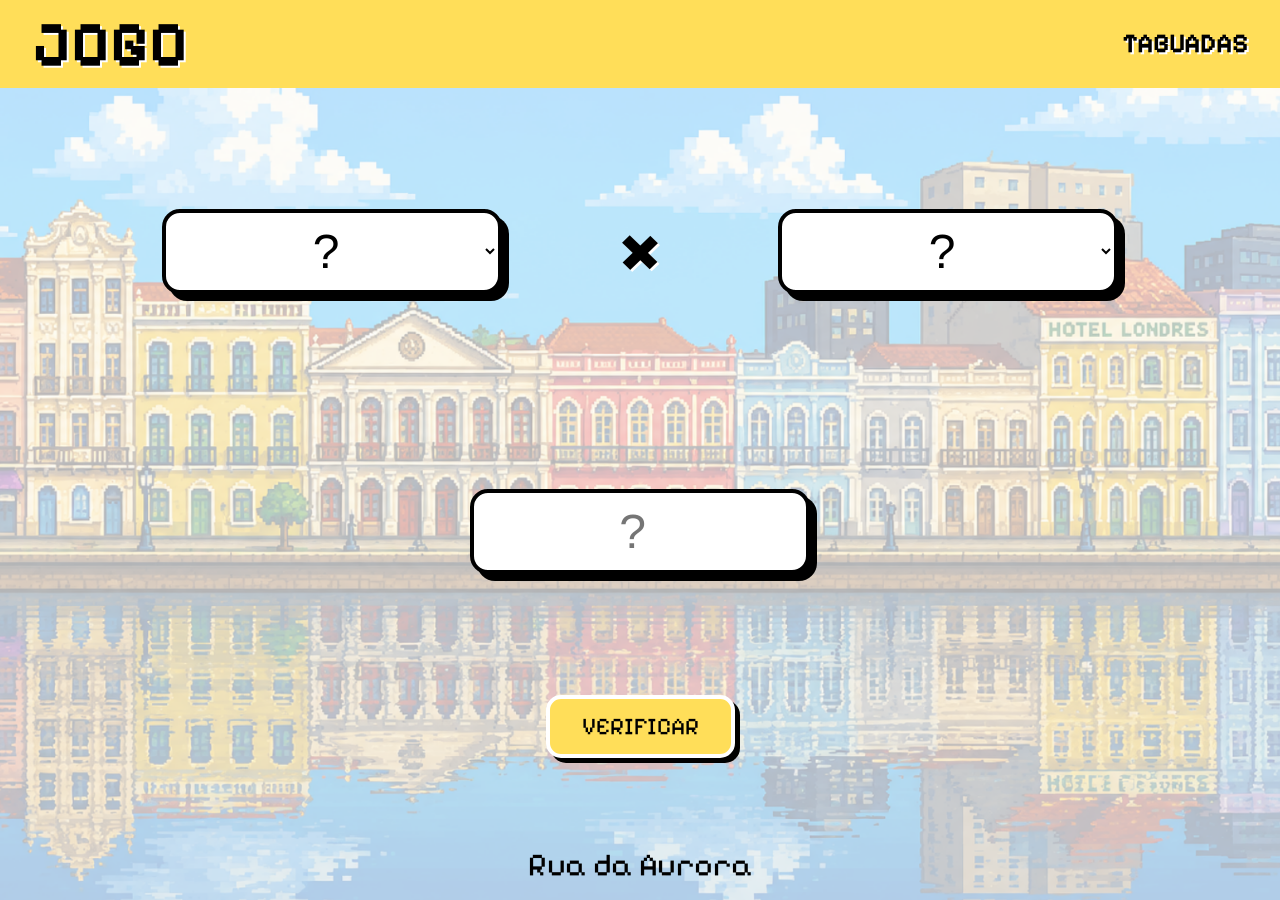
<file: indextabuadas.html>
<!DOCTYPE html>
<html lang="pt-br">
<head>
    <meta charset="UTF-8">
    <meta name="viewport" content="width=device-width, initial-scale=1.0">
    <title>Tabuadas</title>
    <link rel="icon" type="image/png" href="decoracaogeral/webmatematicas-favicon-512.png">
    <link rel="stylesheet" href="styletabuadas.css">
</head>

<body>

    <!-- JOGO DE TABUADAS -->
    <main class="jogo-tabuadas">

        <!-- CABEÇALHO -->
        <header class="cabecalho-jogo">
            <h1>JOGO</h1>
            <h2>TABUADAS</h2>
        </header>

        <!-- ÁREA DO JOGO -->
        <section class="area-jogo">

            <!-- PRIMEIRO NÚMERO -->
            <div class="numero numero-primeiro">

                <select id="primeiroNumero">
                    <option value="" selected disabled>?</option>
                    <option value="0">0</option>
                    <option value="1">1</option>
                    <option value="2">2</option>
                    <option value="3">3</option>
                    <option value="4">4</option>
                    <option value="5">5</option>
                    <option value="6">6</option>
                    <option value="7">7</option>
                    <option value="8">8</option>
                    <option value="9">9</option>
                    <option value="10">10</option>
                </select>
            </div>

            <!-- SÍMBOLO DE MULTIPLICAÇÃO -->
            <div class="simbolo">×</div>

            <!-- SEGUNDO NÚMERO -->
            <div class="numero numero-segundo">
                <select id="segundoNumero">
                    <option value="" selected disabled>?</option>
                    <option value="0">0</option>
                    <option value="1">1</option>
                    <option value="2">2</option>
                    <option value="3">3</option>
                    <option value="4">4</option>
                    <option value="5">5</option>
                    <option value="6">6</option>
                    <option value="7">7</option>
                    <option value="8">8</option>
                    <option value="9">9</option>
                    <option value="10">10</option>
                </select>
            </div>

            <!-- RESPOSTA DO ESTUDANTE -->
            <div class="resposta">
                <input type="number" id="resposta" placeholder="?" autocomplete="off"></div>
        </section>

        <!-- BOTÃO DA PROFESSORA -->
        <button id="verificar">VERIFICAR</button>

        <!-- RESULTADO -->
        <p id="mensagem"></p>

        <!-- RODAPÉ -->
        <p class="marcozero">Rua da Aurora</p>
    </main>

    <script src="tabuadas.js"></script>

</body>

</html>
</file>
<file: style.css>
@import url('https://fonts.googleapis.com/css2?family=Pixelify+Sans:wght@400..700&display=swap');

/* VARIÁVEIS */
:root {
    --amareloprincipal: #FFDE59;
    --pretofonteprincipal: black;
    --brancoprincipal: white;
    --fontetitulos: "Pixelify Sans", sans-serif;
    --fontetextos: sans-serif;
}

/* CONFIGURAÇÕES GERAIS */
* {
    text-decoration: none;
    padding: 0;
    margin: 0;
    box-sizing: border-box;
}

html {
    scroll-behavior: smooth;
}

body {
    margin: 0;
    overflow-x: hidden;
}

/* CABEÇALHO */
.cabecalho a {
    font-family: var(--fontetitulos);
    color: var(--pretofonteprincipal);
    text-shadow: var(--brancoprincipal) 1.5px 1.5px;
    font-size: 4rem;
    padding: 1rem;
}

nav {
    background-color: var(--amareloprincipal);
    height: 5rem;
}

nav ul {
    height: 100%;
    display: flex;
    align-items: center;
}

/* ABERTURA */
.aberturadojogo {
    height: calc(100vh - 5rem);
    background-image: url("tourrecifense/torredecristal-pixelart.png");
    background-size: 90%;
    background-position: center 20%;
    background-repeat: repeat;
    display: flex;
    justify-content: flex-end;
    align-items: flex-start;
    position: relative;

    /* Impedir que o título e as nuvens ultrapassem visualmente a abertura */
    overflow: hidden;
}

/* TÍTULO PRINCIPAL */
.tituloprincipal {
    font-family: var(--fontetitulos);
    color: var(--amareloprincipal);
    margin-right: 25px;
    background-color: transparent;
    font-size: 7rem;
    text-align: right;
    text-shadow: var(--pretofonteprincipal) 3px 3px;

    /* O título acima das nuvens */
    position: relative;
    z-index: 2;

    /* POSIÇÃO INICIAL: Começa abaixo da tela */
    transform: translateY(100vh);

    /* A animação acontece toda vez que a página é carregada */
    animation: surgirTitulo 1.5s ease-out forwards;
}

/* ANIMAÇÃO DO TÍTULO */
@keyframes surgirTitulo {

    /* Começa no final da tela */
    0% {
        transform: translateY(100vh);
    }

    /* Passa um pouquinho do ponto final, criando um pequeno "pulo" */
    70% {
        transform: translateY(-10px);
    }

    /* Volta para a posição original */
    100% {
        transform: translateY(0);
    }
}

/* NUVENS */
.nuvens {
    position: absolute;
    inset: 0;
    width: 100%;
    height: 100%;
    overflow: hidden;

    /* As nuvens são apenas decoração */
    pointer-events: none;

    /* As nuvens ficam atrás do título */
    z-index: 1;
}

.nuvem {
    position: absolute;
    width: 180px;
    height: auto;
    opacity: 0.95;

    /* Movimento contínuo */
    animation-name: passarNuvem;
    animation-timing-function: linear;
    animation-iteration-count: infinite;
}

/* NUVEM 1 */
.nuvem1 {
    top: 15%;
    left: -220px;
    width: 430px;
    animation-duration: 32s;
}

/* NUVEM 2 */
.nuvem2 {
    top: 35%;
    left: -300px;
    width: 430px;
    animation-duration: 42s;

    /* A nuvem começa no meio do percurso */
    animation-delay: -15s;
}

/* NUVEM 3 */
.nuvem3 {
    top: 55%;
    left: -180px;
    width: 550px;
    animation-duration: 27s;
    animation-delay: -8s;
}

/* MOVIMENTO DAS NUVENS */
@keyframes passarNuvem {

    from {
        transform: translateX(0);
    }

    to {
        transform: translateX(calc(100vw + 400px));
    }
}

/* OPÇÕES DE JOGOS */
.opcoesdejogos {
    min-height: 100vh;
    background-image: url("decoracaogeral/pixelart-ceu2.png");
    background-size: cover;
    background-position: center;
    background-repeat: no-repeat;
    display: flex;
    flex-direction: column;
    overflow: hidden;
}

/* TÍTULO — OPÇÕES DE JOGOS */
.opcoesdejogos h2 {
    height: 5rem;
    background-color: var(--amareloprincipal);
    font-family: var(--fontetitulos);
    color: var(--pretofonteprincipal);
    text-shadow: var(--brancoprincipal) 1.5px 1.5px;
    font-size: 4rem;
    padding-left: 1rem;
    margin: 0;
    display: flex;
    align-items: center;
    flex-shrink: 0;
}

/* LISTA DE JOGOS */
.listadejogos {
    list-style: none;
    display: grid;
    /* 3 COLUNAS */
    grid-template-columns: repeat(3, 1fr);
    gap: 35px 30px;
    justify-content: center;
    align-content: center;
    width: min(1040px, calc(100% - 4rem));
    margin: 0 auto;
    padding: 0;
    flex: 1;
}

/* BOTÕES DOS JOGOS */
.listadejogos li a {
    width: 100%;
    height: 170px;
    display: flex;
    justify-content: center;
    align-items: center;
    text-align: center;
    font-family: var(--fontetitulos);
    font-size: 2.8rem;
    color: var(--pretofonteprincipal);
    background-color: var(--amareloprincipal);
    border-radius: 25px;
    border: 4px solid var(--brancoprincipal);
    box-shadow: 7px 7px 0px var(--pretofonteprincipal);
    transition: transform 0.15s ease, box-shadow 0.15s ease;
}

/* EFEITO DE CLIQUE — HOVER */
.listadejogos li a:hover {
    transform: translate(5px, 5px);
    box-shadow: 2px 2px 0px var(--pretofonteprincipal);
}

/* EFEITO DE CLIQUE — PRESSIONADO */
.listadejogos li a:active {
    transform: translate(7px, 7px);
    box-shadow: 0 0 0 var(--pretofonteprincipal);
}

/* FUNCIONALIDADES */
.funcionalidadesdojogo {
    min-height: 100vh;
    background-image: url("decoracaogeral/pixelart-ceu2.png");
    background-size: cover;
    background-position: center;
    background-repeat: no-repeat;
    display: flex;
    flex-direction: column;
    overflow: hidden;
}

/* TÍTULO */
.funcionalidadesdojogo h2 {
    height: 5rem;
    background-color: var(--amareloprincipal);
    font-family: var(--fontetitulos);
    color: var(--pretofonteprincipal);
    text-shadow: var(--brancoprincipal) 1.5px 1.5px;
    font-size: 4rem;
    padding-left: 1rem;
    margin: 0;
    display: flex;
    align-items: center;
    flex-shrink: 0;
}

/* TEXTO */
.funcionalidadesdojogo p:first-of-type {
    font-family: var(--fontetextos);
    font-size: 1.9rem;
    line-height: 1.3;
    margin: 2rem 7rem 0.5rem 7rem;
}

/* RODAPÉ */
.funcionalidadesdojogo p:last-of-type {
    margin-top: auto;
    margin-bottom: 1.5rem;
    text-align: center;
}

/* @keroliveira.dev */
.funcionalidadesdojogo p small {
    font-family: var(--fontetitulos);
    font-size: 2rem;
}

/* SOBRE */
.sobreojogo {
    min-height: 100vh;
    background-image: url("decoracaogeral/pixelart-ceu2.png");
    background-size: cover;
    background-position: center;
    background-repeat: no-repeat;
    display: flex;
    flex-direction: column;
    position: relative;
    overflow: hidden;
}

/* TÍTULO */
.sobreojogo h2 {
    height: 5rem;
    background-color: var(--amareloprincipal);
    font-family: var(--fontetitulos);
    color: var(--pretofonteprincipal);
    text-shadow: var(--brancoprincipal) 1.5px 1.5px;
    font-size: 4rem;
    padding-left: 1rem;
    margin: 0;
    display: flex;
    align-items: center;
    flex-shrink: 0;
}

/* TEXTO */
.sobreojogo p:first-of-type {
    width: auto;
    font-family: var(--fontetextos);
    font-size: 1.9rem;
    line-height: 1.3;
    margin: 2rem 7rem 0.5rem 7rem;
}

/* RODAPÉ */
.sobreojogo p:last-of-type {
    margin-top: auto;
    margin-bottom: 1.5rem;
    text-align: center;
}

/* @keroliveira.dev */
.sobreojogo p small {
    font-family: var(--fontetitulos);
    font-size: 2rem;
}

/* RESPONSIVIDADE PARA TELAS MÉDIAS */
@media (max-width: 1100px) {

    /* CABEÇALHO */
    nav {
        height: 4.5rem;
    }

    .cabecalho a {
        font-size: 2.5rem;
        padding: 0.8rem;
    }

    /* ABERTURA */
    .aberturadojogo {
        height: calc(100vh - 4.5rem);
        min-height: 500px;
    }

    /* TÍTULO */
    .tituloprincipal {
        font-size: clamp(4.5rem, 9vw, 6rem);
        margin-right: 20px;
    }

    /* NUVENS */
    .nuvem1 {
        width: 330px;
    }

    .nuvem2 {
        width: 330px;
    }

    .nuvem3 {
        width: 400px;
    }

    /* TÍTULOS DAS SEÇÕES */
    .opcoesdejogos h2,
    .funcionalidadesdojogo h2,
    .sobreojogo h2 {
        height: 4.5rem;
        font-size: 3rem;
    }

    /* LISTA DE JOGOS */
    .listadejogos {
        width: min(900px, calc(100% - 3rem));
        gap: 25px 20px;
    }

    .listadejogos li a {
        height: 145px;
        font-size: 2.2rem;
    }

    /* FUNCIONALIDADES */
    .funcionalidadesdojogo p:first-of-type {
        font-size: clamp(1.35rem, 2.2vw, 1.7rem);
        margin: 1.5rem 1.8rem 0 1.8rem;
    }

    /* SOBRE */
    .sobreojogo p:first-of-type {
        font-size: clamp(1.35rem, 2.2vw, 1.7rem);
        margin: 1.5rem 1.8rem 0 1.8rem;
    }

    /* RODAPÉ */
    .funcionalidadesdojogo p small,
    .sobreojogo p small {
        font-size: 1.6rem;
    }
}

/* RESPONSIVIDADE PARA TABLETS */
@media (max-width: 768px) {

    /* CABEÇALHO */
    nav {
        height: auto;
        min-height: 4rem;
    }

    nav ul {
        justify-content: center;
        flex-wrap: wrap;
    }

    .cabecalho a {
        font-size: 1.9rem;
        padding: 0.6rem 0.7rem;
    }

    /* ABERTURA */
    .aberturadojogo {
        min-height: 500px;
        height: calc(100vh - 4rem);
    }

    /* TÍTULO */
    .tituloprincipal {
        font-size: clamp(4rem, 12vw, 5.5rem);
        margin-right: 15px;
    }

    /* NUVENS */
    .nuvem1 {
        width: 260px;
    }

    .nuvem2 {
        width: 260px;
    }

    .nuvem3 {
        width: 320px;
    }

    /* TÍTULOS DAS SEÇÕES */
    .opcoesdejogos h2,
    .funcionalidadesdojogo h2,
    .sobreojogo h2 {
        height: 4rem;
        font-size: 2.6rem;
        padding-left: 0.8rem;
    }

    /* OPÇÕES DE JOGOS */
    .opcoesdejogos {
        overflow: visible;
    }

    .listadejogos {
        grid-template-columns: repeat(2, 1fr);
        width: calc(100% - 2rem);
        gap: 20px 15px;
        padding: 1.5rem 0;
    }

    .listadejogos li a {
        height: 125px;
        font-size: clamp(1.5rem, 4vw, 2rem);
        border-width: 3px;
        border-radius: 20px;
        box-shadow: 5px 5px 0px var(--pretofonteprincipal);
    }

    /* FUNCIONALIDADES */
    .funcionalidadesdojogo {
        min-height: 100vh;
        overflow: visible;
    }

    .funcionalidadesdojogo p:first-of-type {
        font-size: 1.15rem;
        line-height: 1.4;
        margin: 1.3rem 1.2rem 0 1.2rem;
    }

    /* SOBRE */
    .sobreojogo {
        min-height: 100vh;
        overflow: visible;
    }

    .sobreojogo p:first-of-type {
        width: auto;
        font-size: 1.15rem;
        line-height: 1.4;
        margin: 1.3rem 1.2rem 0 1.2rem;
    }

    /* RODAPÉ */
    .funcionalidadesdojogo p:last-of-type,
    .sobreojogo p:last-of-type {
        margin-top: 2rem;
        margin-bottom: 1rem;
    }

    .funcionalidadesdojogo p small,
    .sobreojogo p small {
        font-size: 1.3rem;
    }
}

/* RESPONSIVIDADE PARA CELULARES */
@media (max-width: 480px) {

    /* CABEÇALHO */
    .cabecalho a {
        font-size: 1.5rem;
        padding: 0.5rem;
    }

    /* ABERTURA */
    .aberturadojogo {
        min-height: 450px;
        height: calc(100vh - 3.5rem);
    }

    /* TÍTULO */
    .tituloprincipal {
        font-size: clamp(3.2rem, 14vw, 4.5rem);
        margin-right: 10px;
        text-shadow: var(--pretofonteprincipal) 2px 2px;
    }

    /* NUVENS */
    .nuvem1 {
        width: 200px;
    }

    .nuvem2 {
        width: 200px;
    }

    .nuvem3 {
        width: 250px;
    }

    /* TÍTULOS DAS SEÇÕES */
    .opcoesdejogos h2,
    .funcionalidadesdojogo h2,
    .sobreojogo h2 {
        height: 3.5rem;
        font-size: 2rem;
        padding-left: 0.6rem;
    }

    /* OPÇÕES DE JOGOS */
    .listadejogos {
        grid-template-columns: 1fr;
        width: calc(100% - 1.5rem);
        gap: 15px;
        padding: 1rem 0;
    }

    .listadejogos li a {
        height: 95px;
        font-size: 1.65rem;
        border-radius: 18px;
        box-shadow: 4px 4px 0px var(--pretofonteprincipal);
    }

    /* FUNCIONALIDADES */
    .funcionalidadesdojogo p:first-of-type {
        font-size: 1rem;
        line-height: 1.4;
        margin: 1rem 1rem 0 1rem;
    }

    /* SOBRE */
    .sobreojogo p:first-of-type {
        font-size: 1rem;
        line-height: 1.4;
        margin: 1rem 1rem 0 1rem;
    }

    /* RODAPÉ */
    .funcionalidadesdojogo p small,
    .sobreojogo p small {
        font-size: 1.1rem;
    }
}
</file>
<file: styleantecessor.css>
@import url('https://fonts.googleapis.com/css2?family=Pixelify+Sans:wght@400..700&display=swap');

:root {
    --amareloprincipal: #FFDE59;
    --pretofonteprincipal: black;
    --brancoprincipal: white;
    --fontetitulos: "Pixelify Sans", sans-serif;
    --fontetextos: sans-serif;
}

* {
    text-decoration: none;
    padding: 0;
    margin: 0;
    box-sizing: border-box;
}

html {
    scroll-behavior: smooth;
}

body {
    margin: 0;
    overflow-x: hidden;
}

/* ANTECESSOR E SUCESSOR */
.jogo-antecessor {
    min-height: 100vh;
    background-image: url("transparentes/marcozero-pixelart2.png");
    background-size: cover;
    background-position: center 8%;
    background-repeat: no-repeat;
    display: flex;
    flex-direction: column;
    position: relative;
}

/* CABEÇALHO */
.cabecalho-jogo {
    min-height: 5.5rem;
    background-color: var(--amareloprincipal);
    display: flex;
    align-items: center;
    justify-content: space-between;
    padding: 0 2rem;
    box-sizing: border-box;
}

.cabecalho-jogo h1 {
    font-family: var(--fontetitulos);
    font-size: 4rem;
    color: var(--pretofonteprincipal);
    text-shadow: var(--brancoprincipal) 1.5px 1.5px;
    margin: 0;
}

.cabecalho-jogo h2 {
    font-family: var(--fontetitulos);
    font-size: 1.7rem;
    line-height: 1.1;
    text-align: center;
    color: var(--pretofonteprincipal);
    text-shadow: var(--brancoprincipal) 1.5px 1.5px;
    margin: 0;
}

/* ÁREA DO JOGO */
.area-jogo {
    flex: 1;
    display: flex;
    align-items: center;
    justify-content: space-around;
    gap: 2rem;
    padding: 2rem 4rem;
}

/* RESPOSTAS */
.resposta {
    display: flex;
    flex-direction: column;
    align-items: center;
    gap: 1rem;
}

.resposta h3 {
    font-family: var(--fontetitulos);
    font-size: 1.8rem;
    color: var(--pretofonteprincipal);
    text-shadow: var(--brancoprincipal) 1.5px 1.5px;
    margin: 0;
}

/* CAMPOS DOS ALUNOS */
.resposta input {
    width: 340px;
    height: 85px;
    box-sizing: border-box;
    background-color: var(--brancoprincipal);
    border: 4px solid var(--pretofonteprincipal);
    border-radius: 18px;
    box-shadow: 7px 7px 0 var(--pretofonteprincipal);
    font-family: var(--fontetextos);
    font-size: 3rem;
    text-align: center;
    outline: none;
    transition: transform 0.15s ease;
}

.resposta input:hover {
    transform: translateY(-3px);
}

/* NÚMERO CENTRAL */
.numero-central input {
    width: 180px;
    height: 100px;
    background: transparent;
    border: none;
    outline: none;
    font-family: var(--fontetitulos);
    font-size: 5rem;
    font-weight: bold;
    text-align: center;
    color: var(--pretofonteprincipal);
    text-shadow: var(--brancoprincipal) 2px 2px;
}

/* BOTÃO VERIFICAR */
#verificar {
    align-self: center;
    margin-bottom: 1rem;
    padding: 0.8rem 2rem;
    font-family: var(--fontetitulos);
    font-size: 1.5rem;
    color: var(--pretofonteprincipal);
    background-color: var(--amareloprincipal);
    border: 4px solid var(--brancoprincipal);
    border-radius: 15px;
    box-shadow: 5px 5px 0 var(--pretofonteprincipal);
    cursor: pointer;
    transition: transform 0.1s ease;
}

#verificar:hover {
    transform: translate(3px, 3px);
    box-shadow: 2px 2px 0 var(--pretofonteprincipal);
}

#verificar:active {
    transform: translate(5px, 5px);
    box-shadow: 0 0 0 var(--pretofonteprincipal);
}

/* RESULTADO */
#resultado {
    min-height: 3rem;
    display: flex;
    align-items: center;
    justify-content: center;
    font-family: var(--fontetitulos);
    font-size: 2.3rem;
    text-align: center;
    margin: 0.5rem 1rem 1rem 1rem;
    padding: 0 1rem;
}

/* MARCO ZERO */
.marcozero {
    font-family: var(--fontetitulos);
    font-size: 2rem;
    text-align: center;
    margin: 0 0 1rem 0;
}

/* RESPONSIVIDADE PARA TELAS MÉDIAS */
@media (max-width: 1100px) {

    /* CABEÇALHO */
    .cabecalho-jogo {
        min-height: 5rem;
        padding: 0 1.5rem;
    }

    .cabecalho-jogo h1 {
        font-size: 3.2rem;
    }

    .cabecalho-jogo h2 {
        font-size: 1.45rem;
    }

    /* ÁREA DO JOGO */
    .area-jogo {
        gap: 1.2rem;
        padding: 1.5rem 2rem;
    }

    /* RESPOSTAS */
    .resposta {
        gap: 0.8rem;
    }

    .resposta h3 {
        font-size: 1.5rem;
    }

    .resposta input {
        width: clamp(220px, 25vw, 300px);
        height: 75px;
        font-size: 2.5rem;
    }

    /* NÚMERO CENTRAL */
    .numero-central input {
        width: 140px;
        height: 80px;
        font-size: 4rem;
    }

    /* RESULTADO */
    #resultado {
        font-size: 2rem;
    }

    /* MARCO ZERO */
    .marcozero {
        font-size: 1.7rem;
    }
}

/* RESPONSIVIDADE PARA TABLETS */
@media (max-width: 768px) {

    /* CABEÇALHO */
    .cabecalho-jogo {
        min-height: 4.5rem;
        padding: 0 1rem;
    }

    .cabecalho-jogo h1 {
        font-size: clamp(2.3rem, 7vw, 3rem);
    }

    .cabecalho-jogo h2 {
        font-size: clamp(1.1rem, 3vw, 1.4rem);
    }

    /* ÁREA DO JOGO */
    .area-jogo {
        flex-direction: column;
        justify-content: center;
        gap: 1rem;
        padding: 1.5rem 1rem;
    }

    /* RESPOSTAS */
    .resposta {
        width: 100%;
        gap: 0.5rem;
    }

    .resposta h3 {
        font-size: 1.4rem;
    }

    .resposta input {
        width: min(80%, 300px);
        height: 65px;
        font-size: 2.2rem;
    }

    /* NÚMERO CENTRAL */
    .numero-central input {
        width: 140px;
        height: 70px;
        font-size: 3.5rem;
    }

    /* RESULTADO */
    #resultado {
        min-height: 2.8rem;
        font-size: 1.7rem;
        margin: 0.5rem 0.8rem 1rem 0.8rem;
    }

    /* BOTÃO */
    #verificar {
        font-size: 1.3rem;
        padding: 0.7rem 1.6rem;
        margin-bottom: 0.5rem;
    }

    /* MARCO ZERO */
    .marcozero {
        font-size: 1.5rem;
        margin-bottom: 0.8rem;
    }
}

/* RESPONSIVIDADE PARA CELULARES */
@media (max-width: 480px) {

    /* CABEÇALHO */
    .cabecalho-jogo {
        min-height: 4rem;
        padding: 0 0.7rem;
    }

    .cabecalho-jogo h1 {
        font-size: 2rem;
    }

    .cabecalho-jogo h2 {
        font-size: 0.95rem;
    }

    /* ÁREA DO JOGO */
    .area-jogo {
        gap: 0.7rem;
        padding: 1rem 0.7rem;
    }

    /* RESPOSTAS */
    .resposta h3 {
        font-size: 1.2rem;
    }

    .resposta input {
        width: min(85%, 260px);
        height: 55px;
        font-size: 1.9rem;
        border-width: 3px;
        border-radius: 14px;
        box-shadow: 5px 5px 0 var(--pretofonteprincipal);
    }

    /* NÚMERO CENTRAL */
    .numero-central input {
        width: 110px;
        height: 60px;
        font-size: 3rem;
    }

    /* RESULTADO */
    #resultado {
        min-height: 2.5rem;
        font-size: 1.4rem;
        margin: 0.4rem 0.5rem 0.8rem 0.5rem;
        padding: 0 0.5rem;
    }

    /* BOTÃO */
    #verificar {
        font-size: 1.1rem;
        padding: 0.6rem 1.3rem;
        border-width: 3px;
    }

    /* MARCO ZERO */
    .marcozero {
        font-size: 1.2rem;
        margin-bottom: 0.6rem;
    }
}
</file>
<file: styleconversor.css>
@import url('https://fonts.googleapis.com/css2?family=Pixelify+Sans:wght@400..700&display=swap');

:root {
    --amareloprincipal: #FFDE59;
    --pretofonteprincipal: black;
    --brancoprincipal: white;
    --fontetitulos: "Pixelify Sans", sans-serif;
    --fontetextos: sans-serif;
}

* {
    text-decoration: none;
    padding: 0;
    margin: 0;
    box-sizing: border-box;
}

html {
    scroll-behavior: smooth;
}

body {
    margin: 0;
    overflow-x: hidden;
}

/* CONFIGURAÇÃO DOS TRÊS CONVERSORES */
.conversor {
    min-height: 100vh;
    display: flex;
    flex-direction: column;
    position: relative;
    background-size: cover;
    background-position: center;
    background-repeat: no-repeat;
}

/* IMAGENS DE FUNDO */
.conversor-metro {
    background-image: url("transparentes/caisjoseestelita-pixelart2.png");
}

.conversor-litro {
    background-image: url("transparentes/pacodofrevo-pixelart2.png");
    background-position: center 20%;
}

.conversor-grama {
    background-image: url("transparentes/parquededoisirmaos-pixelart2.png");
}

/* CABEÇALHO */
.cabecalho-jogo {
    min-height: 5.5rem;
    flex-shrink: 0;
    background-color: var(--amareloprincipal);
    display: flex;
    align-items: center;
    justify-content: space-between;
    padding: 0 2rem;
}

.cabecalho-jogo h1 {
    font-family: var(--fontetitulos);
    font-size: 4rem;
    color: var(--pretofonteprincipal);
    text-shadow: var(--brancoprincipal) 1.5px 1.5px;
    margin: 0;
}

.cabecalho-jogo h2 {
    font-family: var(--fontetitulos);
    font-size: 1.7rem;
    line-height: 1.1;
    text-align: center;
    color: var(--pretofonteprincipal);
    text-shadow: var(--brancoprincipal) 1.5px 1.5px;
    margin: 0;
}

/* ÁREA DO JOGO */
.area-jogo {
    flex: 1;
    display: flex;
    flex-direction: column;
    justify-content: center;
    align-items: center;
    gap: 4rem;
    padding: 2rem 2.5rem;
}

/* ESCALA DE MEDIDAS */
.escala {
    width: 100%;
    display: grid;
    grid-template-columns: repeat(7, 1fr);
    gap: 0;
}

/* BOTÕES DA ESCALA */
.unidade {
    height: 55px;
    background-color: var(--brancoprincipal);
    border: 3px solid var(--pretofonteprincipal);
    border-radius: 10px;
    font-family: var(--fontetitulos);
    font-size: 2rem;
    color: var(--pretofonteprincipal);
    cursor: pointer;
    transition: transform 0.15s ease, background-color 0.15s ease;
}

/* HOVER SUAVE */
.unidade:hover {
    transform: translateY(-3px);
}

/* UNIDADE DE ORIGEM SELECIONADA */
.unidade.origem-selecionada {
    background-color: var(--amareloprincipal);
    transform: translateY(-3px);
    box-shadow: 0 5px 0 var(--pretofonteprincipal);
}

/* UNIDADE DE DESTINO SELECIONADA */
.unidade.destino-selecionada {
    background-color: var(--brancoprincipal);
    outline: 5px solid var(--amareloprincipal);
    outline-offset: -7px;
}

/* LINHA DA CONVERSÃO */
.linha-conversao {
    width: 100%;
    display: flex;
    justify-content: center;
    align-items: center;
    gap: 2rem;
}

/* CAMPOS */
.campo-medida {
    position: relative;
    display: flex;
    flex-direction: column;
    align-items: center;
}

.valor-inicial,
.resposta-aluno {
    width: 260px;
    height: 85px;
    background-color: var(--brancoprincipal);
    border: 4px solid var(--pretofonteprincipal);
    border-radius: 18px;
    box-shadow: 7px 7px 0 var(--pretofonteprincipal);
    font-family: var(--fontetextos);
    font-size: 2.5rem;
    text-align: center;
    outline: none;
    transition: transform 0.15s ease;
}

/* HOVER DOS CAMPOS */
.valor-inicial:hover,
.resposta-aluno:hover {
    transform: translateY(-3px);
}

/* INDICAÇÃO DA UNIDADE DE ORIGEM */
.unidade-origem {
    position: absolute;
    bottom: -2rem;
    font-family: var(--fontetitulos);
    font-size: 1.2rem;
    color: var(--pretofonteprincipal);
    text-shadow: var(--brancoprincipal) 1px 1px;
}

/* DESTINO */
.campo-destino {
    width: 260px;
    height: 85px;
    display: flex;
    align-items: center;
    justify-content: center;
    background-color: var(--brancoprincipal);
    border: 4px solid var(--pretofonteprincipal);
    border-radius: 18px;
    box-shadow: 7px 7px 0 var(--pretofonteprincipal);
    transition: transform 0.15s ease;
}

.campo-destino:hover {
    transform: translateY(-3px);
}

.destino-escolhido {
    font-family: var(--fontetitulos);
    font-size: 3rem;
}

/* PARA E = */
.texto-para,
.igual {
    font-family: var(--fontetitulos);
    font-size: 2.5rem;
    color: var(--pretofonteprincipal);
    text-shadow: var(--brancoprincipal) 1.5px 1.5px;
    flex-shrink: 0;
}

/* BOTÃO VERIFICAR */
.verificar {
    align-self: center;
    margin-bottom: 1rem;
    padding: 0.8rem 2rem;
    font-family: var(--fontetitulos);
    font-size: 1.5rem;
    color: var(--pretofonteprincipal);
    background-color: var(--amareloprincipal);
    border: 4px solid var(--brancoprincipal);
    border-radius: 15px;
    box-shadow: 5px 5px 0 var(--pretofonteprincipal);
    cursor: pointer;
    transition: transform 0.1s ease;
}

/* HOVER DO BOTÃO */
.verificar:hover {
    transform: translate(3px, 3px);
    box-shadow: 2px 2px 0 var(--pretofonteprincipal);
}

/* BOTÃO PRESSIONADO */
.verificar:active {
    transform: translate(5px, 5px);
    box-shadow: 0 0 0 var(--pretofonteprincipal);
}

/* RESULTADO */
.resultado {
    min-height: 3rem;
    display: flex;
    align-items: center;
    justify-content: center;
    font-family: var(--fontetitulos);
    font-size: 2.3rem;
    text-align: center;
    margin: 0.5rem 1rem 1rem 1rem;
    padding: 0 1rem;
}

/* LOCAL */
.local {
    font-family: var(--fontetitulos);
    font-size: 2rem;
    text-align: center;
    margin: 0 0 1rem 0;
}

/* RESPONSIVIDADE PARA TELAS MÉDIAS */
@media (max-width: 1100px) {

    /* CABEÇALHO */
    .cabecalho-jogo {
        min-height: 5rem;
        padding: 0 1.5rem;
    }

    .cabecalho-jogo h1 {
        font-size: 3.2rem;
    }

    .cabecalho-jogo h2 {
        font-size: 1.45rem;
    }

    /* ÁREA DO JOGO */
    .area-jogo {
        gap: 3rem;
        padding: 1.5rem 2rem;
    }

    /* ESCALA */
    .escala {
        width: 100%;
    }

    .unidade {
        height: 50px;
        font-size: 1.6rem;
    }

    /* LINHA DA CONVERSÃO */
    .linha-conversao {
        gap: 1rem;
    }

    /* CAMPOS */
    .valor-inicial,
    .resposta-aluno,
    .campo-destino {
        width: clamp(180px, 23vw, 240px);
        height: 75px;
    }

    .valor-inicial,
    .resposta-aluno {
        font-size: 2.2rem;
    }

    .destino-escolhido {
        font-size: 2.5rem;
    }

    /* TEXTO */
    .texto-para,
    .igual {
        font-size: 2.1rem;
    }

    /* UNIDADE */
    .unidade-origem {
        font-size: 1.1rem;
    }

    /* RESULTADO */
    .resultado {
        font-size: 2rem;
    }

    /* LOCAL */
    .local {
        font-size: 1.7rem;
    }
}

/* RESPONSIVIDADE PARA TABLETS */
@media (max-width: 768px) {

    /* CABEÇALHO */
    .cabecalho-jogo {
        min-height: 4.5rem;
        padding: 0 1rem;
    }

    .cabecalho-jogo h1 {
        font-size: clamp(2.3rem, 7vw, 3rem);
    }

    .cabecalho-jogo h2 {
        font-size: clamp(1.1rem, 3vw, 1.4rem);
    }

    /* ÁREA DO JOGO */
    .area-jogo {
        gap: 2.5rem;
        padding: 1.5rem 1rem;
    }

    /* ESCALA */
    .escala {
        width: 100%;
        grid-template-columns: repeat(7, 1fr);
    }

    .unidade {
        height: 48px;
        font-size: clamp(1.2rem, 3.5vw, 1.6rem);
        border-width: 2px;
        border-radius: 8px;
    }

    /* LINHA DA CONVERSÃO */
    .linha-conversao {
        width: 100%;
        gap: 0.6rem;
        flex-wrap: wrap;
    }

    /* CAMPOS */
    .valor-inicial,
    .resposta-aluno,
    .campo-destino {
        width: clamp(140px, 26vw, 210px);
        height: 65px;
        border-width: 3px;
        border-radius: 14px;
        box-shadow: 5px 5px 0 var(--pretofonteprincipal);
    }

    .valor-inicial,
    .resposta-aluno {
        font-size: 1.9rem;
    }

    .destino-escolhido {
        font-size: 2.2rem;
    }

    /* TEXTO */
    .texto-para,
    .igual {
        font-size: 1.8rem;
    }

    /* UNIDADE DE ORIGEM */
    .unidade-origem {
        bottom: -1.7rem;
        font-size: 1rem;
    }

    /* RESULTADO */
    .resultado {
        min-height: 2.8rem;
        font-size: 1.7rem;
        margin: 0.5rem 0.8rem 1rem 0.8rem;
    }

    /* BOTÃO */
    .verificar {
        font-size: 1.3rem;
        padding: 0.7rem 1.6rem;
        margin-bottom: 0.5rem;
    }

    /* LOCAL */
    .local {
        font-size: 1.5rem;
        margin-bottom: 0.8rem;
    }
}

/* RESPONSIVIDADE PARA CELULARES */
@media (max-width: 480px) {

    /* CABEÇALHO */
    .cabecalho-jogo {
        min-height: 4rem;
        padding: 0 0.7rem;
    }

    .cabecalho-jogo h1 {
        font-size: 2rem;
    }

    .cabecalho-jogo h2 {
        font-size: 0.95rem;
    }

    /* ÁREA DO JOGO */
    .area-jogo {
        gap: 1.8rem;
        padding: 1rem 0.7rem;
    }

    /* ESCALA */
    .escala {
        grid-template-columns: repeat(7, 1fr);
        width: 100%;
    }

    .unidade {
        height: 42px;
        font-size: clamp(0.9rem, 3.8vw, 1.2rem);
        border-width: 2px;
        border-radius: 7px;
    }

    /* LINHA DA CONVERSÃO */
    .linha-conversao {
        gap: 0.35rem;
    }

    /* CAMPOS */
    .valor-inicial,
    .resposta-aluno,
    .campo-destino {
        width: clamp(95px, 25vw, 125px);
        height: 55px;
        border-width: 3px;
        border-radius: 12px;
        box-shadow: 4px 4px 0 var(--pretofonteprincipal);
    }

    .valor-inicial,
    .resposta-aluno {
        font-size: 1.5rem;
    }

    .destino-escolhido {
        font-size: 1.7rem;
    }

    /* TEXTO */
    .texto-para,
    .igual {
        font-size: 1.3rem;
    }

    /* UNIDADE DE ORIGEM */
    .unidade-origem {
        bottom: -1.5rem;
        font-size: 0.85rem;
    }

    /* RESULTADO */
    .resultado {
        min-height: 2.5rem;
        font-size: 1.4rem;
        margin: 0.4rem 0.5rem 0.8rem 0.5rem;
        padding: 0 0.5rem;
        white-space: normal;
    }

    /* BOTÃO */
    .verificar {
        font-size: 1.1rem;
        padding: 0.6rem 1.3rem;
        border-width: 3px;
    }

    /* LOCAL */
    .local {
        font-size: 1.2rem;
        margin-bottom: 0.6rem;
    }
}
</file>
<file: styledecomposicao.css>
@import url('https://fonts.googleapis.com/css2?family=Pixelify+Sans:wght@400..700&display=swap');

:root {
    --amareloprincipal: #FFDE59;
    --pretofonteprincipal: black;
    --brancoprincipal: white;
    --fontetitulos: "Pixelify Sans", sans-serif;
    --fontetextos: sans-serif;
}

* {
    text-decoration: none;
    padding: 0;
    margin: 0;
    box-sizing: border-box;
}

html {
    scroll-behavior: smooth;
}

body {
    margin: 0;
    overflow-x: hidden;
}

/* JOGO DE DECOMPOSIÇÃO */
.jogo-decomposicao {
    min-height: 100vh;
    background-image: url("transparentes/pracadobaoba-pixelart2.png");
    background-size: cover;
    background-position: center;
    background-repeat: no-repeat;
    display: flex;
    flex-direction: column;
    position: relative;
}

/* CABEÇALHO */
.cabecalho-jogo {
    min-height: 5.5rem;
    flex-shrink: 0;
    background-color: var(--amareloprincipal);
    display: flex;
    align-items: center;
    justify-content: space-between;
    padding: 0 2rem;
}

.cabecalho-jogo h1 {
    font-family: var(--fontetitulos);
    font-size: 4rem;
    color: var(--pretofonteprincipal);
    text-shadow: var(--brancoprincipal) 1.5px 1.5px;
    margin: 0;
}

.cabecalho-jogo h2 {
    font-family: var(--fontetitulos);
    font-size: 1.7rem;
    line-height: 1.1;
    text-align: center;
    color: var(--pretofonteprincipal);
    text-shadow: var(--brancoprincipal) 1.5px 1.5px;
    margin: 0;
}

/* ÁREA DO JOGO */
.area-jogo {
    flex: 1;
    display: flex;
    flex-direction: column;
    align-items: center;
    justify-content: center;
    gap: 3rem;
    padding: 2rem;
}

/* NÚMERO CENTRAL */
.numero-central {
    max-width: 100%;
    display: flex;
    justify-content: center;
}

.numero-central input {
    width: 350px;
    max-width: 100%;
    height: 85px;
    background-color: var(--brancoprincipal);
    border: 4px solid var(--pretofonteprincipal);
    border-radius: 18px;
    box-shadow: 7px 7px 0 var(--pretofonteprincipal);
    font-family: var(--fontetextos);
    font-size: 3rem;
    font-weight: bold;
    text-align: center;
    outline: none;
    transition: transform 0.15s ease;
}

/* HOVER DO NÚMERO */
.numero-central input:hover {
    transform: translateY(-3px);
}

/* DECOMPOSIÇÃO */
.decomposicao {
    width: 100%;
    max-width: 1250px;
    display: flex;
    align-items: center;
    justify-content: center;
    gap: 0.65rem;
    flex-wrap: wrap;
    row-gap: 1rem;
}

/* CAMPOS DE RESPOSTA */
.resposta {
    flex: 0 1 125px;
    width: 125px;
    min-width: 0;
    height: 55px;
    background-color: var(--brancoprincipal);
    border: 3px solid var(--pretofonteprincipal);
    border-radius: 10px;
    box-shadow: 5px 5px 0 var(--pretofonteprincipal);
    font-family: var(--fontetextos);
    font-size: 1.3rem;
    text-align: center;
    outline: none;
    transition: transform 0.15s ease;
}

/* HOVER DOS CAMPOS */
.resposta:hover {
    transform: translateY(-3px);
}

/* SINAIS DE + */
.sinal {
    flex-shrink: 0;
    font-family: var(--fontetitulos);
    font-size: 2.2rem;
    font-weight: bold;
    color: var(--pretofonteprincipal);
    text-shadow: var(--brancoprincipal) 1.5px 1.5px;
}

/* REMOVE AS SETINHAS DOS INPUTS */
input::-webkit-inner-spin-button,
input::-webkit-outer-spin-button {
    -webkit-appearance: none;
    margin: 0;
}

input[type="number"] {
    appearance: textfield;
    -moz-appearance: textfield;
}

/* BOTÃO VERIFICAR */
#verificar {
    align-self: center;
    margin-bottom: 1rem;
    padding: 0.8rem 2rem;
    font-family: var(--fontetitulos);
    font-size: 1.5rem;
    color: var(--pretofonteprincipal);
    background-color: var(--amareloprincipal);
    border: 4px solid var(--brancoprincipal);
    border-radius: 15px;
    box-shadow: 5px 5px 0 var(--pretofonteprincipal);
    cursor: pointer;
    transition: transform 0.1s ease;
}

/* HOVER DO BOTÃO */
#verificar:hover {
    transform: translate(3px, 3px);
    box-shadow: 2px 2px 0 var(--pretofonteprincipal);
}

/* BOTÃO PRESSIONADO */
#verificar:active {
    transform: translate(5px, 5px);
    box-shadow: 0 0 0 var(--pretofonteprincipal);
}

/* RESULTADO */
#resultado {
    min-height: 3rem;
    display: flex;
    align-items: center;
    justify-content: center;
    font-family: var(--fontetitulos);
    font-size: 2.3rem;
    text-align: center;
    margin: 0.5rem 1rem 1rem 1rem;
    padding: 0 1rem;
}

/* LOCAL */
.local {
    font-family: var(--fontetitulos);
    font-size: 2rem;
    text-align: center;
    margin: 0 0 1rem 0;
}

/* RESPONSIVIDADE PARA TELAS MÉDIAS */
@media (max-width: 1100px) {

    /* CABEÇALHO */
    .cabecalho-jogo {
        min-height: 5rem;
        padding: 0 1.5rem;
    }

    .cabecalho-jogo h1 {
        font-size: 3.2rem;
    }

    .cabecalho-jogo h2 {
        font-size: 1.45rem;
    }

    /* ÁREA DO JOGO */
    .area-jogo {
        gap: 2.5rem;
        padding: 1.5rem 2rem;
    }

    /* NÚMERO CENTRAL */
    .numero-central input {
        width: clamp(250px, 30vw, 330px);
        height: 75px;
        font-size: 2.5rem;
    }

    /* DECOMPOSIÇÃO */
    .decomposicao {
        gap: 0.5rem;
        row-gap: 0.8rem;
    }

    /* CAMPOS */
    .resposta {
        flex-basis: 105px;
        width: 105px;
        height: 50px;
        font-size: 1.2rem;
    }

    /* SINAIS */
    .sinal {
        font-size: 2rem;
    }

    /* RESULTADO */
    #resultado {
        font-size: 2rem;
    }

    /* LOCAL */
    .local {
        font-size: 1.7rem;
    }
}

/* RESPONSIVIDADE PARA TABLETS */
@media (max-width: 768px) {

    /* CABEÇALHO */
    .cabecalho-jogo {
        min-height: 4.5rem;
        padding: 0 1rem;
    }

    .cabecalho-jogo h1 {
        font-size: clamp(2.3rem, 7vw, 3rem);
    }

    .cabecalho-jogo h2 {
        font-size: clamp(1.1rem, 3vw, 1.4rem);
    }

    /* ÁREA DO JOGO */
    .area-jogo {
        gap: 2rem;
        padding: 1.5rem 1rem;
    }

    /* NÚMERO CENTRAL */
    .numero-central {
        width: 100%;
    }

    .numero-central input {
        width: min(80%, 300px);
        height: 65px;
        font-size: 2.2rem;
    }

    /* DECOMPOSIÇÃO */
    .decomposicao {
        width: 100%;
        gap: 0.4rem;
        row-gap: 0.8rem;
    }

    /* CAMPOS */
    .resposta {
        flex-basis: clamp(75px, 13vw, 100px);
        width: clamp(75px, 13vw, 100px);
        height: 48px;
        font-size: 1.1rem;
    }

    /* SINAIS */
    .sinal {
        font-size: 1.8rem;
    }

    /* RESULTADO */
    #resultado {
        min-height: 2.8rem;
        font-size: 1.7rem;
        margin: 0.5rem 0.8rem 1rem 0.8rem;
    }

    /* BOTÃO */
    #verificar {
        font-size: 1.3rem;
        padding: 0.7rem 1.6rem;
        margin-bottom: 0.5rem;
    }

    /* LOCAL */
    .local {
        font-size: 1.5rem;
        margin-bottom: 0.8rem;
    }
}

/* RESPONSIVIDADE PARA CELULARES */
@media (max-width: 480px) {

    /* CABEÇALHO */
    .cabecalho-jogo {
        min-height: 4rem;
        padding: 0 0.7rem;
    }

    .cabecalho-jogo h1 {
        font-size: 2rem;
    }

    .cabecalho-jogo h2 {
        font-size: 0.95rem;
    }

    /* ÁREA DO JOGO */
    .area-jogo {
        gap: 1.8rem;
        padding: 1rem 0.7rem;
    }

    /* NÚMERO CENTRAL */
    .numero-central input {
        width: min(85%, 260px);
        height: 55px;
        font-size: 1.9rem;
        border-width: 3px;
        border-radius: 14px;
        box-shadow: 5px 5px 0 var(--pretofonteprincipal);
    }

    /* DECOMPOSIÇÃO */
    .decomposicao {
        gap: 0.3rem;
        row-gap: 0.7rem;
    }

    /* CAMPOS */
    .resposta {
        flex-basis: clamp(65px, 17vw, 82px);
        width: clamp(65px, 17vw, 82px);
        height: 43px;
        font-size: 0.95rem;
        border-width: 3px;
        border-radius: 9px;
        box-shadow: 4px 4px 0 var(--pretofonteprincipal);
    }

    /* SINAIS */
    .sinal {
        font-size: 1.5rem;
    }

    /* RESULTADO */
    #resultado {
        min-height: 2.5rem;
        font-size: 1.4rem;
        margin: 0.4rem 0.5rem 0.8rem 0.5rem;
        padding: 0 0.5rem;
    }

    /* BOTÃO */
    #verificar {
        font-size: 1.1rem;
        padding: 0.6rem 1.3rem;
        border-width: 3px;
    }

    /* LOCAL */
    .local {
        font-size: 1.2rem;
        margin-bottom: 0.6rem;
    }
}
</file>
<file: styleexpressao.css>
@import url('https://fonts.googleapis.com/css2?family=Pixelify+Sans:wght@400..700&display=swap');

:root {
    --amareloprincipal: #FFDE59;
    --pretofonteprincipal: black;
    --brancoprincipal: white;
    --fontetitulos: "Pixelify Sans", sans-serif;
    --fontetextos: sans-serif;
}

* {
    text-decoration: none;
    padding: 0;
    margin: 0;
    box-sizing: border-box;
}

html {
    scroll-behavior: smooth;
}

body {
    margin: 0;
    overflow-x: hidden;
}

/* JOGO */
.jogo-expressao {
    min-height: 100vh;
    background-image: url("transparentes/praiadeboaviagem-pixelart2.png");
    background-size: cover;
    background-position: center;
    background-repeat: no-repeat;
    display: flex;
    flex-direction: column;
    position: relative;
}

/* CABEÇALHO */
.cabecalho-jogo {
    min-height: 5.5rem;
    flex-shrink: 0;
    background-color: var(--amareloprincipal);
    display: flex;
    align-items: center;
    justify-content: space-between;
    padding: 0 2rem;
}

.cabecalho-jogo h1 {
    font-family: var(--fontetitulos);
    font-size: 4rem;
    color: var(--pretofonteprincipal);
    text-shadow: var(--brancoprincipal) 1.5px 1.5px;
    margin: 0;
}

.cabecalho-jogo h2 {
    font-family: var(--fontetitulos);
    font-size: 1.7rem;
    line-height: 1.1;
    text-align: center;
    color: var(--pretofonteprincipal);
    text-shadow: var(--brancoprincipal) 1.5px 1.5px;
    margin: 0;
}

/* ÁREA DO JOGO */
.area-jogo {
    flex: 1;
    display: flex;
    flex-direction: column;
    align-items: center;
    justify-content: center;
    gap: 1.2rem;
    padding: 2rem;
}

/* EXPRESSÃO */
.expressao-container {
    width: 90%;
    min-height: 100px;
    display: flex;
    justify-content: center;
    align-items: center;
}

.expressao {
    min-width: 500px;
    max-width: 90%;
    min-height: 90px;
    padding: 0.5rem 2rem;
    background-color: var(--brancoprincipal);
    border: 4px solid var(--pretofonteprincipal);
    border-radius: 18px;
    box-shadow: 7px 7px 0 var(--pretofonteprincipal);
    font-family: var(--fontetitulos);
    font-size: 3.5rem;
    text-align: center;
    display: flex;
    align-items: center;
    justify-content: center;
    overflow-x: auto;
    white-space: nowrap;
}

/* TECLADO */
.teclado {
    display: flex;
    flex-direction: column;
    align-items: center;
    gap: 0.35rem;
}

/* LINHAS DO TECLADO */
.linha-teclado {
    display: flex;
    justify-content: center;
    gap: 0.2rem;
}

/* TECLAS */
.tecla {
    height: 30px;
    min-width: 105px;
    background-color: var(--brancoprincipal);
    border: 3px solid var(--pretofonteprincipal);
    border-radius: 7px;
    font-family: var(--fontetitulos);
    font-size: 1.5rem;
    color: var(--pretofonteprincipal);
    cursor: pointer;
    transition: transform 0.12s ease;
}

/* HOVER DAS TECLAS */
.tecla:hover {
    transform: translateY(-3px);
}

/* CONTROLES */
.controles-teclado {
    display: flex;
    gap: 0.5rem;
    margin-top: 0.3rem;
}

.controle {
    padding: 0.25rem 1rem;
    background-color: var(--amareloprincipal);
    border: 3px solid var(--brancoprincipal);
    border-radius: 8px;
    box-shadow: 3px 3px 0 var(--pretofonteprincipal);
    font-family: var(--fontetitulos);
    font-size: 1rem;
    cursor: pointer;
    transition: transform 0.12s ease;
}

.controle:hover {
    transform: translateY(-3px);
}

/* RESPOSTA DO ALUNO */
.resposta-container {
    display: flex;
    justify-content: center;
    margin-top: 0.8rem;
}

#respostaAluno {
    width: 340px;
    height: 80px;
    background-color: var(--brancoprincipal);
    border: 4px solid var(--pretofonteprincipal);
    border-radius: 18px;
    box-shadow: 7px 7px 0 var(--pretofonteprincipal);
    font-family: var(--fontetextos);
    font-size: 3rem;
    text-align: center;
    outline: none;
    transition: transform 0.15s ease;
}

/* HOVER DO CAMPO DO ALUNO */
#respostaAluno:hover {
    transform: translateY(-3px);
}

/* BOTÃO VERIFICAR */
#verificar {
    align-self: center;
    margin-bottom: 1rem;
    padding: 0.8rem 2rem;
    font-family: var(--fontetitulos);
    font-size: 1.5rem;
    color: var(--pretofonteprincipal);
    background-color: var(--amareloprincipal);
    border: 4px solid var(--brancoprincipal);
    border-radius: 15px;
    box-shadow: 5px 5px 0 var(--pretofonteprincipal);
    cursor: pointer;
    transition: transform 0.1s ease;
}

/* HOVER DO BOTÃO */
#verificar:hover {
    transform: translate(3px, 3px);
    box-shadow: 2px 2px 0 var(--pretofonteprincipal);
}

/* BOTÃO PRESSIONADO */
#verificar:active {
    transform: translate(5px, 5px);
    box-shadow: 0 0 0 var(--pretofonteprincipal);
}

/* RESULTADO */
#resultado {
    min-height: 3rem;
    display: flex;
    align-items: center;
    justify-content: center;
    font-family: var(--fontetitulos);
    font-size: 2.3rem;
    margin: 0.5rem 1rem 1rem 1rem;
    text-align: center;
    padding: 0 1rem;
}

/* LOCAL */
.local {
    font-family: var(--fontetitulos);
    font-size: 2rem;
    text-align: center;
    margin: 0 0 1rem 0;
}

/* RESPONSIVIDADE PARA TELAS MÉDIAS */
@media (max-width: 1100px) {

    /* CABEÇALHO */
    .cabecalho-jogo {
        min-height: 5rem;
        padding: 0 1.5rem;
    }

    .cabecalho-jogo h1 {
        font-size: 3.2rem;
    }

    .cabecalho-jogo h2 {
        font-size: 1.45rem;
    }

    /* ÁREA DO JOGO */
    .area-jogo {
        gap: 1rem;
        padding: 1.5rem 2rem;
    }

    /* EXPRESSÃO */
    .expressao-container {
        width: 95%;
    }

    .expressao {
        min-width: 400px;
        max-width: 95%;
        min-height: 80px;
        padding: 0.5rem 1.5rem;
        font-size: 2.8rem;
    }

    /* TECLAS */
    .tecla {
        min-width: 85px;
        height: 29px;
        font-size: 1.35rem;
    }

    /* CONTROLES */
    .controle {
        padding: 0.25rem 0.8rem;
        font-size: 0.95rem;
    }

    /* RESPOSTA */
    #respostaAluno {
        width: 300px;
        height: 75px;
        font-size: 2.5rem;
    }

    /* RESULTADO */
    #resultado {
        font-size: 2rem;
    }

    /* LOCAL */
    .local {
        font-size: 1.7rem;
    }
}

/* RESPONSIVIDADE PARA TABLETS */
@media (max-width: 768px) {

    /* CABEÇALHO */
    .cabecalho-jogo {
        min-height: 4.5rem;
        padding: 0 1rem;
    }

    .cabecalho-jogo h1 {
        font-size: clamp(2.3rem, 7vw, 3rem);
    }

    .cabecalho-jogo h2 {
        font-size: clamp(1.1rem, 3vw, 1.4rem);
    }

    /* ÁREA DO JOGO */
    .area-jogo {
        gap: 0.8rem;
        padding: 1.5rem 1rem;
    }

    /* EXPRESSÃO */
    .expressao-container {
        width: 100%;
        min-height: 80px;
    }

    .expressao {
        width: 90%;
        min-width: 0;
        max-width: 90%;
        min-height: 70px;
        padding: 0.5rem 1rem;
        font-size: clamp(2rem, 6vw, 2.7rem);
        border-width: 3px;
        border-radius: 14px;
        box-shadow: 5px 5px 0 var(--pretofonteprincipal);
    }

    /* TECLADO */
    .teclado {
        width: 100%;
        gap: 0.3rem;
    }

    .linha-teclado {
        width: 100%;
        gap: 0.15rem;
    }

    /* TECLAS */
    .tecla {
        width: 14vw;
        min-width: 0;
        height: 28px;
        font-size: clamp(0.95rem, 2.8vw, 1.3rem);
        border-width: 2px;
        border-radius: 6px;
    }

    /* CONTROLES */
    .controles-teclado {
        gap: 0.4rem;
        margin-top: 0.2rem;
    }

    .controle {
        padding: 0.25rem 0.7rem;
        font-size: 0.9rem;
        border-width: 2px;
    }

    /* RESPOSTA */
    .resposta-container {
        margin-top: 0.6rem;
        width: 100%;
    }

    #respostaAluno {
        width: min(80%, 300px);
        height: 65px;
        font-size: 2.2rem;
        border-width: 3px;
        border-radius: 14px;
        box-shadow: 5px 5px 0 var(--pretofonteprincipal);
    }

    /* RESULTADO */
    #resultado {
        min-height: 2.8rem;
        font-size: 1.7rem;
        margin: 0.4rem 0.8rem 1rem 0.8rem;
    }

    /* BOTÃO */
    #verificar {
        font-size: 1.3rem;
        padding: 0.7rem 1.6rem;
        margin-bottom: 0.5rem;
    }

    /* LOCAL */
    .local {
        font-size: 1.5rem;
        margin-bottom: 0.8rem;
    }
}

/* RESPONSIVIDADE PARA CELULARES */
@media (max-width: 480px) {

    /* CABEÇALHO */
    .cabecalho-jogo {
        min-height: 4rem;
        padding: 0 0.7rem;
    }

    .cabecalho-jogo h1 {
        font-size: 2rem;
    }

    .cabecalho-jogo h2 {
        font-size: 0.95rem;
    }

    /* ÁREA DO JOGO */
    .area-jogo {
        gap: 0.6rem;
        padding: 1rem 0.7rem;
    }

    /* EXPRESSÃO */
    .expressao-container {
        width: 100%;
        min-height: 65px;
    }

    .expressao {
        width: 95%;
        max-width: 95%;
        min-height: 60px;
        padding: 0.4rem 0.7rem;
        font-size: clamp(1.5rem, 7vw, 2rem);
        border-width: 3px;
        border-radius: 12px;
        box-shadow: 4px 4px 0 var(--pretofonteprincipal);
    }

    /* TECLADO */
    .teclado {
        width: 100%;
        gap: 0.2rem;
    }

    .linha-teclado {
        width: 100%;
        gap: 0.1rem;
    }

    /* TECLAS */
    .tecla {
        width: 14vw;
        height: 25px;
        font-size: clamp(0.75rem, 3.5vw, 1rem);
        border-width: 2px;
        border-radius: 5px;
    }

    /* CONTROLES */
    .controles-teclado {
        gap: 0.3rem;
        margin-top: 0.15rem;
    }

    .controle {
        padding: 0.2rem 0.55rem;
        font-size: 0.75rem;
        border-width: 2px;
        border-radius: 6px;
        box-shadow: 2px 2px 0 var(--pretofonteprincipal);
    }

    /* RESPOSTA */
    .resposta-container {
        margin-top: 0.4rem;
    }

    #respostaAluno {
        width: min(85%, 260px);
        height: 55px;
        font-size: 1.9rem;
        border-width: 3px;
        border-radius: 12px;
        box-shadow: 4px 4px 0 var(--pretofonteprincipal);
    }

    /* RESULTADO */
    #resultado {
        min-height: 2.5rem;
        font-size: 1.4rem;
        margin: 0.3rem 0.5rem 0.8rem 0.5rem;
        padding: 0 0.5rem;
        white-space: normal;
    }

    /* BOTÃO */
    #verificar {
        font-size: 1.1rem;
        padding: 0.6rem 1.3rem;
        border-width: 3px;
    }

    /* LOCAL */
    .local {
        font-size: 1.2rem;
        margin-bottom: 0.6rem;
    }
}
</file>
<file: styleoperacoesbasicas.css>
@import url('https://fonts.googleapis.com/css2?family=Pixelify+Sans:wght@400..700&display=swap');

:root {
    --amareloprincipal: #FFDE59;
    --pretofonteprincipal: black;
    --brancoprincipal: white;
    --fontetitulos: "Pixelify Sans", sans-serif;
    --fontetextos: sans-serif;
}

* {
    text-decoration: none;
    padding: 0;
    margin: 0;
    box-sizing: border-box;
}

html {
    scroll-behavior: smooth;
}

body {
    margin: 0;
    overflow-x: hidden;
}

/* CONFIGURAÇÃO GERAL DAS OPERAÇÕES */
.operacao-jogo {
    min-height: 100vh;
    display: flex;
    flex-direction: column;
    position: relative;
    background-size: cover;
    background-position: center;
    background-repeat: no-repeat;
}

/* FUNDOS */
.operacao-soma {
    background-image: url("transparentes/ruadobomjesus-pixelart2.png");
}

.operacao-subtracao {
    background-image: url("transparentes/mercadodesaojose-pixelart2.png");
}

.operacao-multiplicacao {
    background-image: url("transparentes/pracadarepublica-pixelart2.png");
}

.operacao-divisao {
    background-image: url("transparentes/cinemasaoluiz-pixelart2.png");
}

/* CABEÇALHO */
.cabecalho-jogo {
    min-height: 5.5rem;
    flex-shrink: 0;
    background-color: var(--amareloprincipal);
    display: flex;
    align-items: center;
    justify-content: space-between;
    padding: 0 2rem;
}

.cabecalho-jogo h1 {
    font-family: var(--fontetitulos);
    font-size: 4rem;
    color: var(--pretofonteprincipal);
    text-shadow: var(--brancoprincipal) 1.5px 1.5px;
    margin: 0;
}

.cabecalho-jogo h2 {
    font-family: var(--fontetitulos);
    font-size: 1.7rem;
    line-height: 1.1;
    text-align: center;
    color: var(--pretofonteprincipal);
    text-shadow: var(--brancoprincipal) 1.5px 1.5px;
    margin: 0;
}

/* ÁREA DO JOGO */
.area-jogo {
    flex: 1;
    display: grid;
    grid-template-columns: minmax(0, 1fr) auto minmax(0, 1fr);
    grid-template-rows: 1fr 1fr;
    align-items: center;
    justify-items: center;
    gap: 1rem;
    padding: 2rem 4rem;
}

/* CAMPOS DOS NÚMEROS */
.numero {
    width: 100%;
    min-width: 0;
    display: flex;
    justify-content: center;
}

.numero input {
    width: min(100%, 380px);
    min-width: 0;
    height: 85px;
    padding: 0 0.5rem;
    background-color: var(--brancoprincipal);
    border: 4px solid var(--pretofonteprincipal);
    border-radius: 18px;
    box-shadow: 7px 7px 0 var(--pretofonteprincipal);
    font-family: var(--fontetextos);
    font-size: clamp(1.8rem, 3vw, 3rem);
    text-align: center;
    outline: none;
    transition: transform 0.15s ease;
}

/* HOVER DOS CAMPOS */
.numero input:hover {
    transform: translateY(-3px);
}

/* SÍMBOLO */
.simbolo {
    font-family: var(--fontetitulos);
    font-size: 5rem;
    font-weight: bold;
    color: var(--pretofonteprincipal);
    text-shadow: var(--brancoprincipal) 2px 2px;
}

/* RESPOSTA DO ESTUDANTE */
.resposta {
    grid-column: 1 / 4;
    grid-row: 2;
    display: flex;
    align-items: center;
    justify-content: center;
    width: 100%;
    min-width: 0;
}

.resposta-aluno {
    width: min(100%, 420px);
    min-width: 0;
    height: 85px;
    padding: 0 0.5rem;
    background-color: var(--brancoprincipal);
    border: 4px solid var(--pretofonteprincipal);
    border-radius: 18px;
    box-shadow: 7px 7px 0 var(--pretofonteprincipal);
    font-family: var(--fontetextos);
    font-size: clamp(1.2rem, 2.5vw, 2.6rem);
    text-align: center;
    outline: none;
    transition: transform 0.15s ease;
}

/* HOVER DA RESPOSTA */
.resposta-aluno:hover {
    transform: translateY(-3px);
}

/* REMOVE AS SETINHAS DOS INPUTS */
input::-webkit-inner-spin-button,
input::-webkit-outer-spin-button {
    -webkit-appearance: none;
    margin: 0;
}

input[type="number"] {
    appearance: textfield;
    -moz-appearance: textfield;
}

/* BOTÃO VERIFICAR */
.verificar {
    align-self: center;
    margin-bottom: 1rem;
    padding: 0.8rem 2rem;
    font-family: var(--fontetitulos);
    font-size: 1.5rem;
    color: var(--pretofonteprincipal);
    background-color: var(--amareloprincipal);
    border: 4px solid var(--brancoprincipal);
    border-radius: 15px;
    box-shadow: 5px 5px 0 var(--pretofonteprincipal);
    cursor: pointer;
    transition: transform 0.1s ease;
}

/* HOVER DO BOTÃO */
.verificar:hover {
    transform: translate(3px, 3px);
    box-shadow: 2px 2px 0 var(--pretofonteprincipal);
}

/* BOTÃO PRESSIONADO */
.verificar:active {
    transform: translate(5px, 5px);
    box-shadow: 0 0 0 var(--pretofonteprincipal);
}

/* RESULTADO */
.mensagem {
    min-height: 3rem;
    display: flex;
    align-items: center;
    justify-content: center;
    font-family: var(--fontetitulos);
    font-size: 2.3rem;
    text-align: center;
    overflow-wrap: anywhere;
    margin: 0.5rem 1rem 1rem 1rem;
    padding: 0 1rem;
}

/* LOCAL */
.local {
    font-family: var(--fontetitulos);
    font-size: 2rem;
    text-align: center;
    margin: 0 0 1rem 0;
}

/* RESPONSIVIDADE PARA TELAS MÉDIAS */
@media (max-width: 1100px) {

    .cabecalho-jogo {
        min-height: 5rem;
        padding: 0 1.5rem;
    }

    .cabecalho-jogo h1 {
        font-size: 3.2rem;
    }

    .cabecalho-jogo h2 {
        font-size: 1.45rem;
    }

    .area-jogo {
        gap: 0.8rem;
        padding: 1.5rem 2rem;
    }

    .numero input {
        width: 100%;
        height: 75px;
        font-size: clamp(1.5rem, 3vw, 2.5rem);
    }

    .resposta-aluno {
        width: min(100%, 380px);
        height: 75px;
        font-size: clamp(1.2rem, 2.5vw, 2.2rem);
    }

    .simbolo {
        font-size: 4rem;
    }

    .mensagem {
        font-size: 2rem;
    }

    .local {
        font-size: 1.7rem;
    }
}

/* RESPONSIVIDADE PARA TABLETS */
@media (max-width: 768px) {

    .cabecalho-jogo {
        min-height: 4.5rem;
        padding: 0 1rem;
    }

    .cabecalho-jogo h1 {
        font-size: clamp(2.3rem, 7vw, 3rem);
    }

    .cabecalho-jogo h2 {
        font-size: clamp(1.1rem, 3vw, 1.4rem);
    }

    .area-jogo {
        display: flex;
        flex-direction: column;
        justify-content: center;
        gap: 0.8rem;
        padding: 1.5rem 1rem;
    }

    .numero {
        width: 100%;
    }

    .numero input {
        width: min(90%, 380px);
        height: 65px;
        font-size: clamp(1.6rem, 5vw, 2.2rem);
    }

    .simbolo {
        font-size: 3.5rem;
    }

    .resposta {
        width: 100%;
    }

    .resposta-aluno {
        width: min(90%, 420px);
        height: 65px;
        font-size: clamp(1.2rem, 4vw, 2rem);
    }

    .mensagem {
        min-height: 2.8rem;
        font-size: 1.7rem;
        margin: 0.5rem 0.8rem 1rem 0.8rem;
    }

    .verificar {
        font-size: 1.3rem;
        padding: 0.7rem 1.6rem;
        margin-bottom: 0.5rem;
    }

    .local {
        font-size: 1.5rem;
        margin-bottom: 0.8rem;
    }
}

/* RESPONSIVIDADE PARA CELULARES */
@media (max-width: 480px) {

    .cabecalho-jogo {
        min-height: 4rem;
        padding: 0 0.7rem;
    }

    .cabecalho-jogo h1 {
        font-size: 2rem;
    }

    .cabecalho-jogo h2 {
        font-size: 0.95rem;
    }

    .area-jogo {
        gap: 0.5rem;
        padding: 1rem 0.7rem;
    }

    .numero input {
        width: min(90%, 300px);
        height: 55px;
        font-size: 1.7rem;
        border-width: 3px;
        border-radius: 14px;
        box-shadow: 5px 5px 0 var(--pretofonteprincipal);
    }

    .simbolo {
        font-size: 3rem;
    }

    .resposta-aluno {
        width: min(90%, 340px);
        height: 55px;
        font-size: clamp(1rem, 4.5vw, 1.5rem);
        border-width: 3px;
        border-radius: 14px;
        box-shadow: 5px 5px 0 var(--pretofonteprincipal);
    }

    .mensagem {
        min-height: 2.5rem;
        font-size: 1.4rem;
        margin: 0.4rem 0.5rem 0.8rem 0.5rem;
        padding: 0 0.5rem;
    }

    .verificar {
        font-size: 1.1rem;
        padding: 0.6rem 1.3rem;
        border-width: 3px;
    }

    .local {
        font-size: 1.2rem;
        margin-bottom: 0.6rem;
    }
}
</file>
<file: styletabuadas.css>
@import url('https://fonts.googleapis.com/css2?family=Pixelify+Sans:wght@400..700&display=swap');

:root {
    --amareloprincipal: #FFDE59;
    --pretofonteprincipal: black;
    --brancoprincipal: white;
    --fontetitulos: "Pixelify Sans", sans-serif;
    --fontetextos: sans-serif;
}

* {
    text-decoration: none;
    padding: 0;
    margin: 0;
    box-sizing: border-box;
}

html {
    scroll-behavior: smooth;
}

body {
    margin: 0;
    overflow-x: hidden;
}

/* JOGO DE TABUADAS */
.jogo-tabuadas {
    min-height: 100vh;
    background-image: url("transparentes/ruadaaurora-pixelart2.png");
    background-size: cover;
    background-position: center 8%;
    background-repeat: no-repeat;
    display: flex;
    flex-direction: column;
    position: relative;
}

/* CABEÇALHO */
.cabecalho-jogo {
    min-height: 5.5rem;
    background-color: var(--amareloprincipal);
    display: flex;
    align-items: center;
    justify-content: space-between;
    padding: 0 2rem;
    box-sizing: border-box;
}

.cabecalho-jogo h1 {
    font-family: var(--fontetitulos);
    font-size: 4rem;
    color: var(--pretofonteprincipal);
    text-shadow: var(--brancoprincipal) 1.5px 1.5px;
    margin: 0;
}

.cabecalho-jogo h2 {
    font-family: var(--fontetitulos);
    font-size: 1.7rem;
    line-height: 1.1;
    text-align: center;
    color: var(--pretofonteprincipal);
    text-shadow: var(--brancoprincipal) 1.5px 1.5px;
    margin: 0;
}

/* ÁREA DO JOGO */
.area-jogo {
    flex: 1;
    display: grid;
    grid-template-columns: 1fr auto 1fr;
    grid-template-rows: 1fr 1fr;
    align-items: center;
    justify-items: center;
    gap: 1rem;
    padding: 2rem 4rem;
}

/* MENUS DOS NÚMEROS */
.numero select {
    width: 340px;
    height: 85px;
    background-color: var(--brancoprincipal);
    border: 4px solid var(--pretofonteprincipal);
    border-radius: 18px;
    box-shadow: 7px 7px 0 var(--pretofonteprincipal);
    font-family: var(--fontetextos);
    font-size: 3rem;
    text-align: center;
    outline: none;
    cursor: pointer;
    transition: transform 0.15s ease;
}

/* HOVER DOS MENUS */
.numero select:hover {
    transform: translateY(-3px);
}

/* SÍMBOLO DE MULTIPLICAÇÃO */
.simbolo {
    font-family: var(--fontetitulos);
    font-size: 5rem;
    font-weight: bold;
    color: var(--pretofonteprincipal);
    text-shadow: var(--brancoprincipal) 2px 2px;
}

/* RESPOSTA DO ESTUDANTE */
.resposta {
    grid-column: 1 / 4;
    grid-row: 2;
    display: flex;
    align-items: center;
    justify-content: center;
}

.resposta input {
    width: 340px;
    height: 85px;
    box-sizing: border-box;
    background-color: var(--brancoprincipal);
    border: 4px solid var(--pretofonteprincipal);
    border-radius: 18px;
    box-shadow: 7px 7px 0 var(--pretofonteprincipal);
    font-family: var(--fontetextos);
    font-size: 3rem;
    text-align: center;
    outline: none;
    transition: transform 0.15s ease;
}

.resposta input:hover {
    transform: translateY(-3px);
}

/* BOTÃO VERIFICAR */
#verificar {
    align-self: center;
    margin-bottom: 1rem;
    padding: 0.8rem 2rem;
    font-family: var(--fontetitulos);
    font-size: 1.5rem;
    color: var(--pretofonteprincipal);
    background-color: var(--amareloprincipal);
    border: 4px solid var(--brancoprincipal);
    border-radius: 15px;
    box-shadow: 5px 5px 0 var(--pretofonteprincipal);
    cursor: pointer;
    transition: transform 0.1s ease;
}

/* HOVER DO BOTÃO */
#verificar:hover {
    transform: translate(3px, 3px);
    box-shadow: 2px 2px 0 var(--pretofonteprincipal);
}

/* QUANDO CLICADO */
#verificar:active {
    transform: translate(5px, 5px);
    box-shadow: 0 0 0 var(--pretofonteprincipal);
}

/* RESULTADO */
#mensagem {
    min-height: 3rem;
    display: flex;
    align-items: center;
    justify-content: center;
    font-family: var(--fontetitulos);
    font-size: 2.3rem;
    margin: 0.5rem 1rem 1rem 1rem;
    text-align: center;
    padding: 0 1rem;
}

/* MARCO ZERO */
.marcozero {
    font-family: var(--fontetitulos);
    font-size: 2rem;
    text-align: center;
    margin: 0 0 1rem 0;
}

/* RESPONSIVIDADE PARA TELAS MÉDIAS */
@media (max-width: 1100px) {

    /* CABEÇALHO */
    .cabecalho-jogo {
        min-height: 5rem;
        padding: 0 1.5rem;
    }

    .cabecalho-jogo h1 {
        font-size: 3.2rem;
    }

    .cabecalho-jogo h2 {
        font-size: 1.45rem;
    }

    /* ÁREA DO JOGO */
    .area-jogo {
        gap: 0.8rem;
        padding: 1.5rem 2rem;
    }

    /* MENUS */
    .numero select {
        width: clamp(220px, 25vw, 300px);
        height: 75px;
        font-size: 2.5rem;
    }

    /* SÍMBOLO */
    .simbolo {
        font-size: 4rem;
    }

    /* RESPOSTA */
    .resposta input {
        width: clamp(220px, 25vw, 300px);
        height: 75px;
        font-size: 2.5rem;
    }

    /* RESULTADO */
    #mensagem {
        font-size: 2rem;
    }

    /* MARCO ZERO */
    .marcozero {
        font-size: 1.7rem;
    }
}

/* RESPONSIVIDADE PARA TABLETS */
@media (max-width: 768px) {
    
    /* CABEÇALHO */
    .cabecalho-jogo {
        min-height: 4.5rem;
        padding: 0 1rem;
    }

    .cabecalho-jogo h1 {
        font-size: clamp(2.3rem, 7vw, 3rem);
    }

    .cabecalho-jogo h2 {
        font-size: clamp(1.1rem, 3vw, 1.4rem);
    }

    /* ÁREA DO JOGO */
    .area-jogo {
        display: flex;
        flex-direction: column;
        justify-content: center;
        gap: 0.8rem;
        padding: 1.5rem 1rem;
    }

    /* MENUS */
    .numero select {
        width: min(80%, 300px);
        height: 65px;
        font-size: 2.2rem;
    }

    /* SÍMBOLO */
    .simbolo {
        font-size: 3.5rem;
    }

    /* RESPOSTA */
    .resposta {
        width: 100%;
    }

    .resposta input {
        width: min(80%, 300px);
        height: 65px;
        font-size: 2.2rem;
    }

    /* RESULTADO */
    #mensagem {
        min-height: 2.8rem;
        font-size: 1.7rem;
        margin: 0.5rem 0.8rem 1rem 0.8rem;
    }

    /* BOTÃO */
    #verificar {
        font-size: 1.3rem;
        padding: 0.7rem 1.6rem;
        margin-bottom: 0.5rem;
    }

    /* MARCO ZERO */
    .marcozero {
        font-size: 1.5rem;
        margin-bottom: 0.8rem;
    }
}

/* RESPONSIVIDADE PARA CELULARES */
@media (max-width: 480px) {

    /* CABEÇALHO */
    .cabecalho-jogo {
        min-height: 4rem;
        padding: 0 0.7rem;
    }

    .cabecalho-jogo h1 {
        font-size: 2rem;
    }

    .cabecalho-jogo h2 {
        font-size: 0.95rem;
    }

    /* ÁREA DO JOGO */
    .area-jogo {
        gap: 0.5rem;
        padding: 1rem 0.7rem;
    }

    /* MENUS */
    .numero select {
        width: min(85%, 260px);
        height: 55px;
        font-size: 1.9rem;
        border-width: 3px;
        border-radius: 14px;
        box-shadow: 5px 5px 0 var(--pretofonteprincipal);
    }

    /* SÍMBOLO */
    .simbolo {
        font-size: 3rem;
    }

    /* RESPOSTA */
    .resposta input {
        width: min(85%, 260px);
        height: 55px;
        font-size: 1.9rem;
        border-width: 3px;
        border-radius: 14px;
        box-shadow: 5px 5px 0 var(--pretofonteprincipal);
    }

    /* RESULTADO */
    #mensagem {
        min-height: 2.5rem;
        font-size: 1.4rem;
        margin: 0.4rem 0.5rem 0.8rem 0.5rem;
        padding: 0 0.5rem;
    }

    /* BOTÃO */
    #verificar {
        font-size: 1.1rem;
        padding: 0.6rem 1.3rem;
        border-width: 3px;
    }

    /* MARCO ZERO */
    .marcozero {
        font-size: 1.2rem;
        margin-bottom: 0.6rem;
    }
}
</file>
